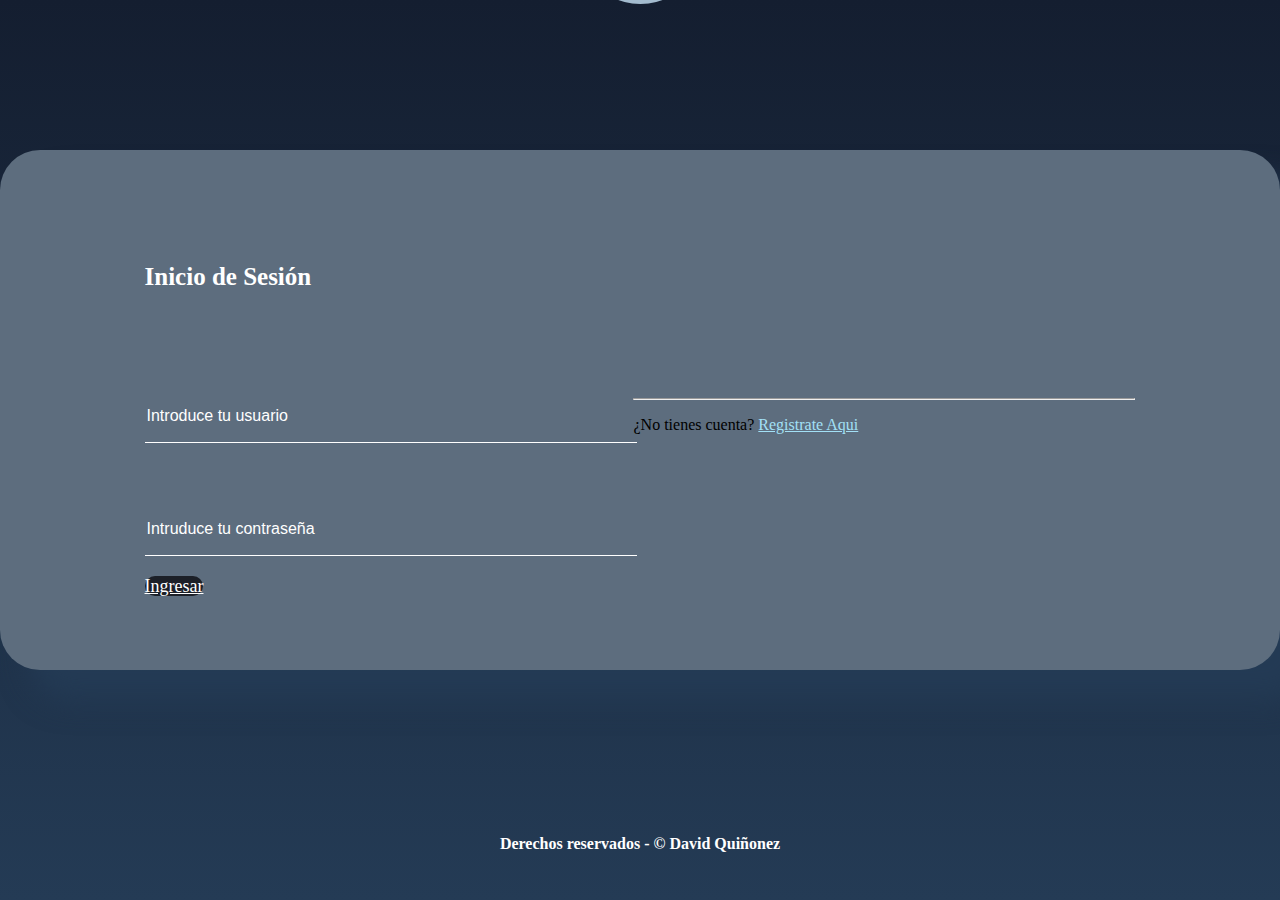
<file: index.html>
<!-- Login -->
<!DOCTYPE html>
<html lang="en">

<head>
    <meta charset="UTF-8">
    <meta http-equiv="X-UA-Compatible" content="IE=edge">
    <meta name="viewport" content="width=device-width, initial-scale=1.0">
    <link href="https://cdn.jsdelivr.net/npm/bootstrap@5.3.0-alpha1/dist/css/bootstrap.min.css" rel="stylesheet"
        integrity="sha384-GLhlTQ8iRABdZLl6O3oVMWSktQOp6b7In1Zl3/Jr59b6EGGoI1aFkw7cmDA6j6gD" crossorigin="anonymous">
    <link rel="stylesheet" href="https://cdn.jsdelivr.net/npm/bootstrap-icons@1.10.3/font/bootstrap-icons.css">
    <link rel="stylesheet" href="./assests/css/indexView.css">
    <title>Login-Agenda Web</title>
</head>

<body>

    <div class="container login" style="margin: 150px auto;">

        <div class="row">

            <div class="col-md-3"></div>
            <div class="col-md-6">

                <div class="card text-center card-login">

                    <i class="bi bi-person-circle img-lofin"></i>
                    <div class="card-body">
                        <h5 class="card-title iniciar" style="margin-top: 20px;">Inicio de Sesión</h5>
                        <br>
                        <input type="text" placeholder="Introduce tu usuario" />
                        <input type="password" placeholder="Intruduce tu contraseña" />
                        <a href="./contactos.html" class="btn btn-primary boton-iniciar" style="margin-top: 20px;">Ingresar</a>
                    </div>
                    <div class="text-muted">
                        <div class="container">
                            <hr style="color: white; width: 500px;">
                        </div>
                        <p style="color: black;">¿No tienes cuenta? <a href="/registrar.html" class="registrate">Registrate Aqui</a>
                        </p>
                    </div>
                </div>
            </div>
            <div class="col-md-3"></div>

        </div>
    </div>

    <footer class="pie-pagina">

        <div class="derechos">
            <b>Derechos reservados - &copy; David Quiñonez</b>
        </div>
    </footer>


    <script src="https://cdn.jsdelivr.net/npm/bootstrap@5.3.0-alpha1/dist/js/bootstrap.bundle.min.js"
        integrity="sha384-w76AqPfDkMBDXo30jS1Sgez6pr3x5MlQ1ZAGC+nuZB+EYdgRZgiwxhTBTkF7CXvN"
        crossorigin="anonymous"></script>
</body>

</html>
</file>
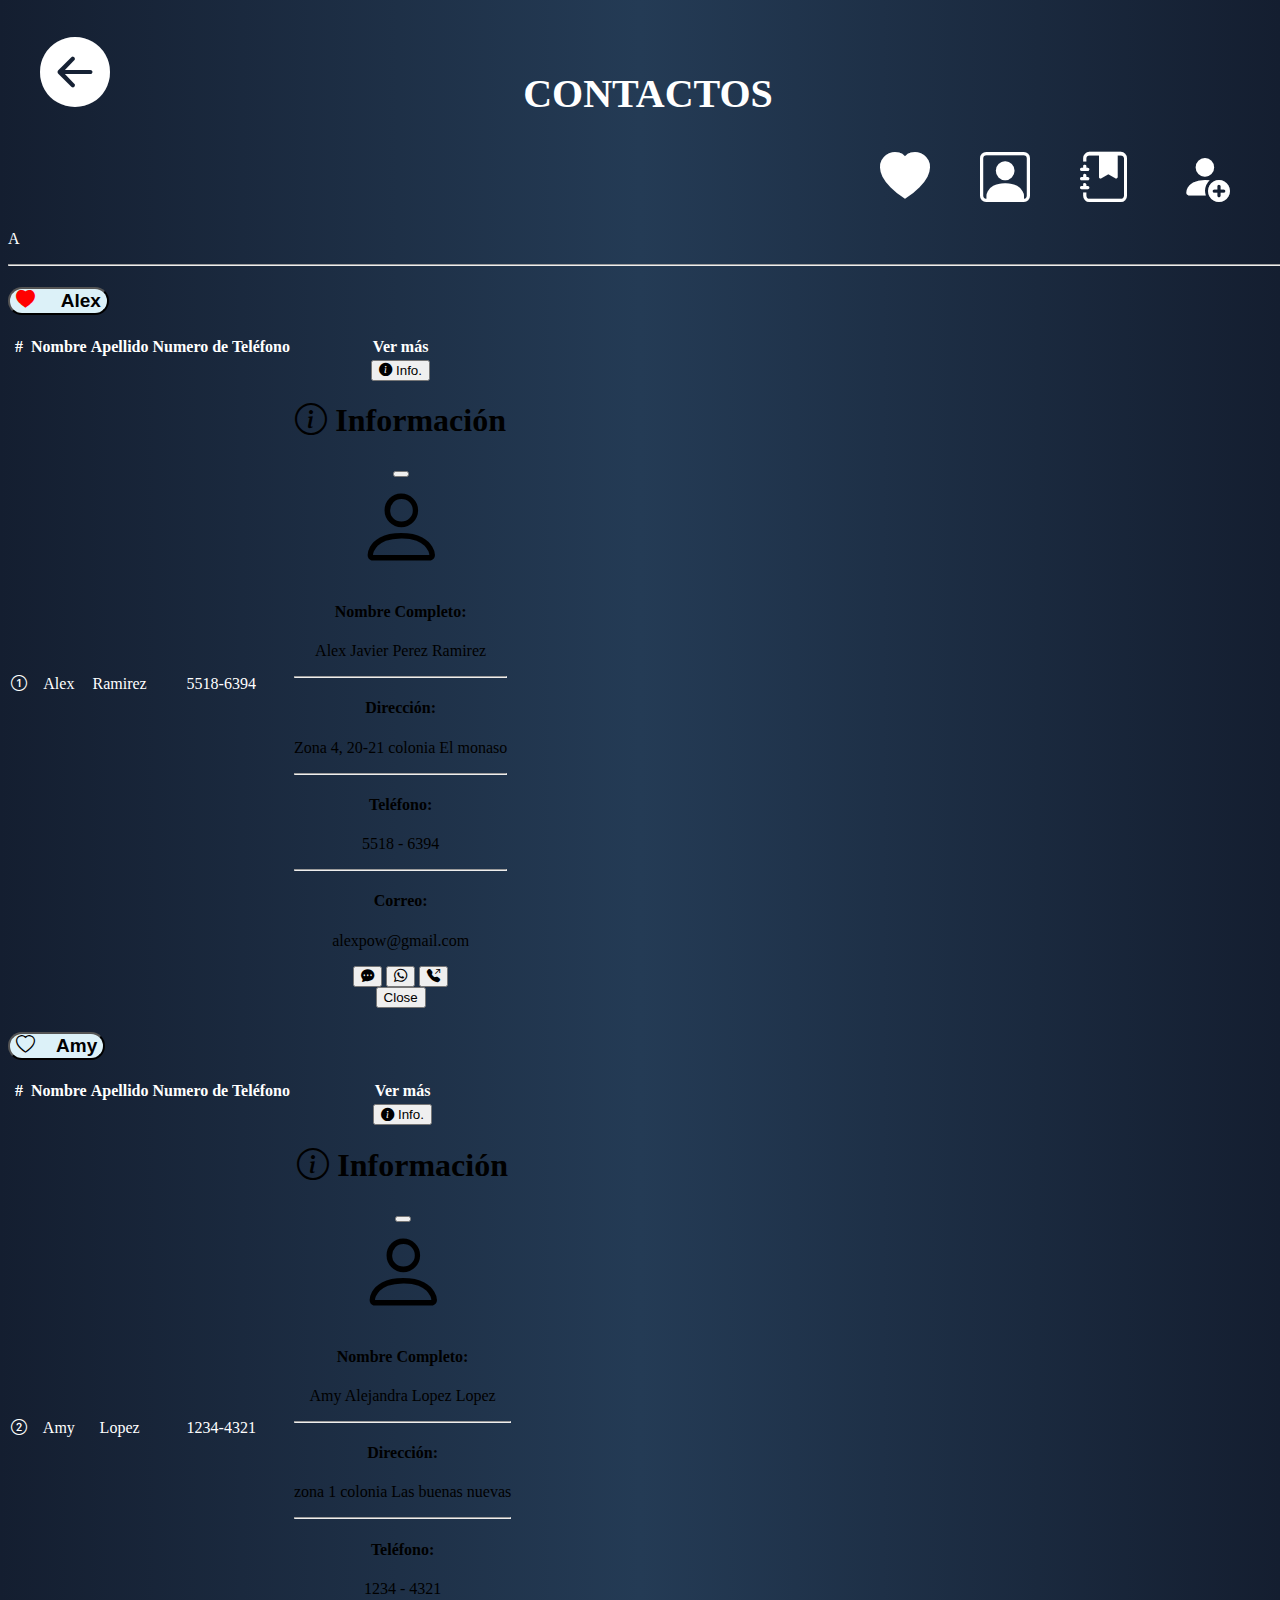
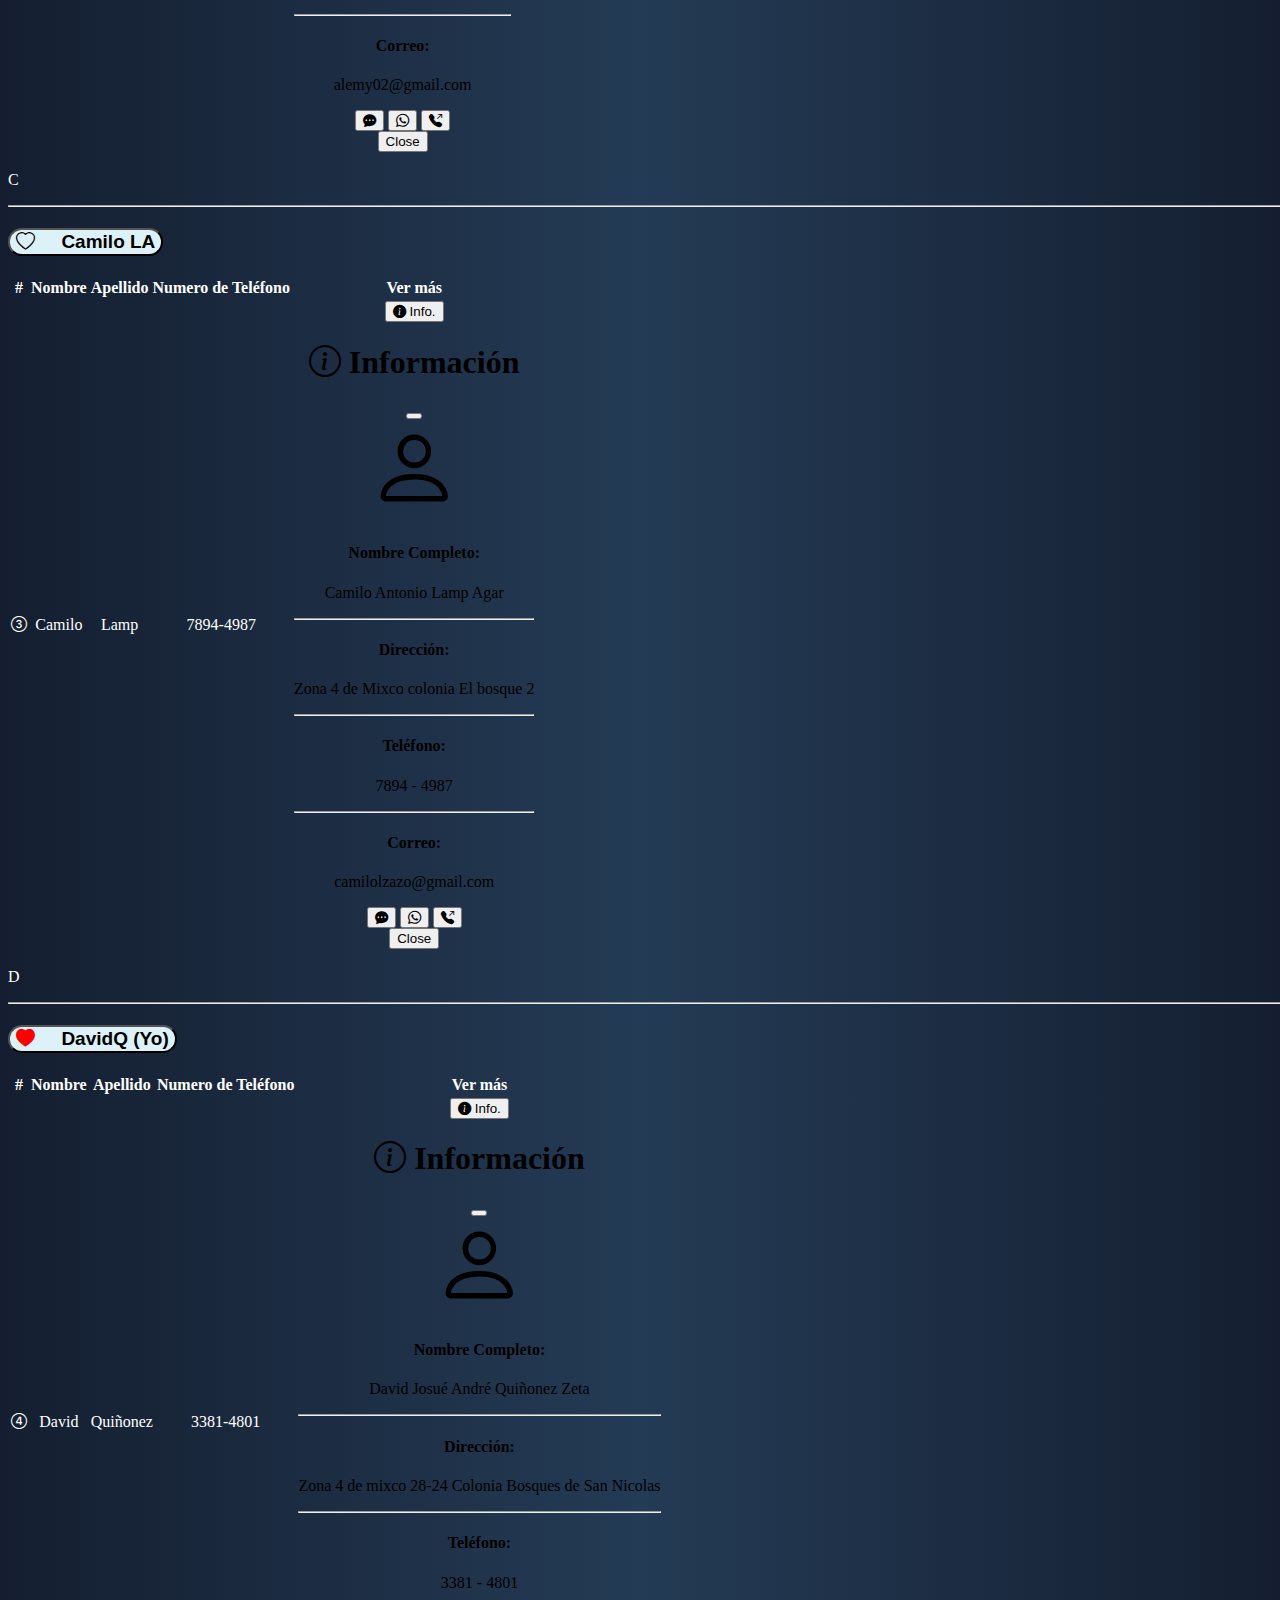
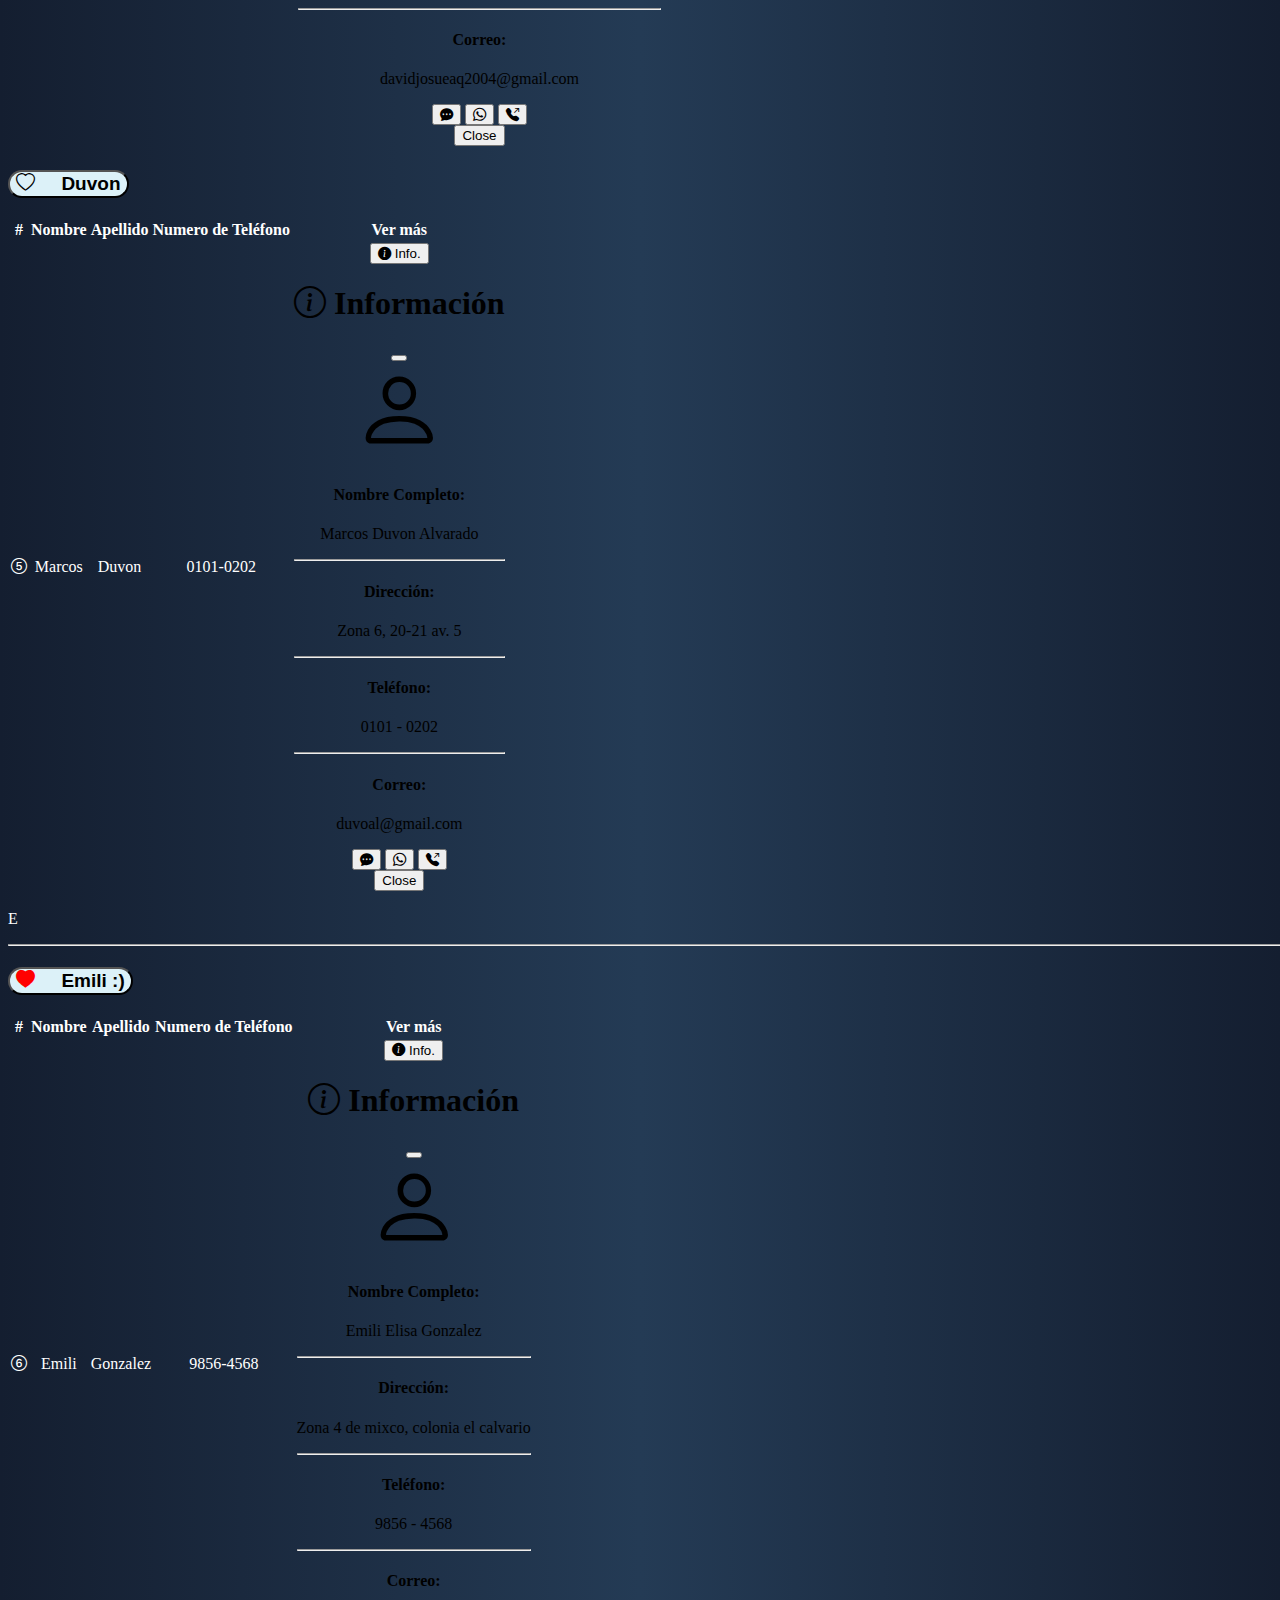
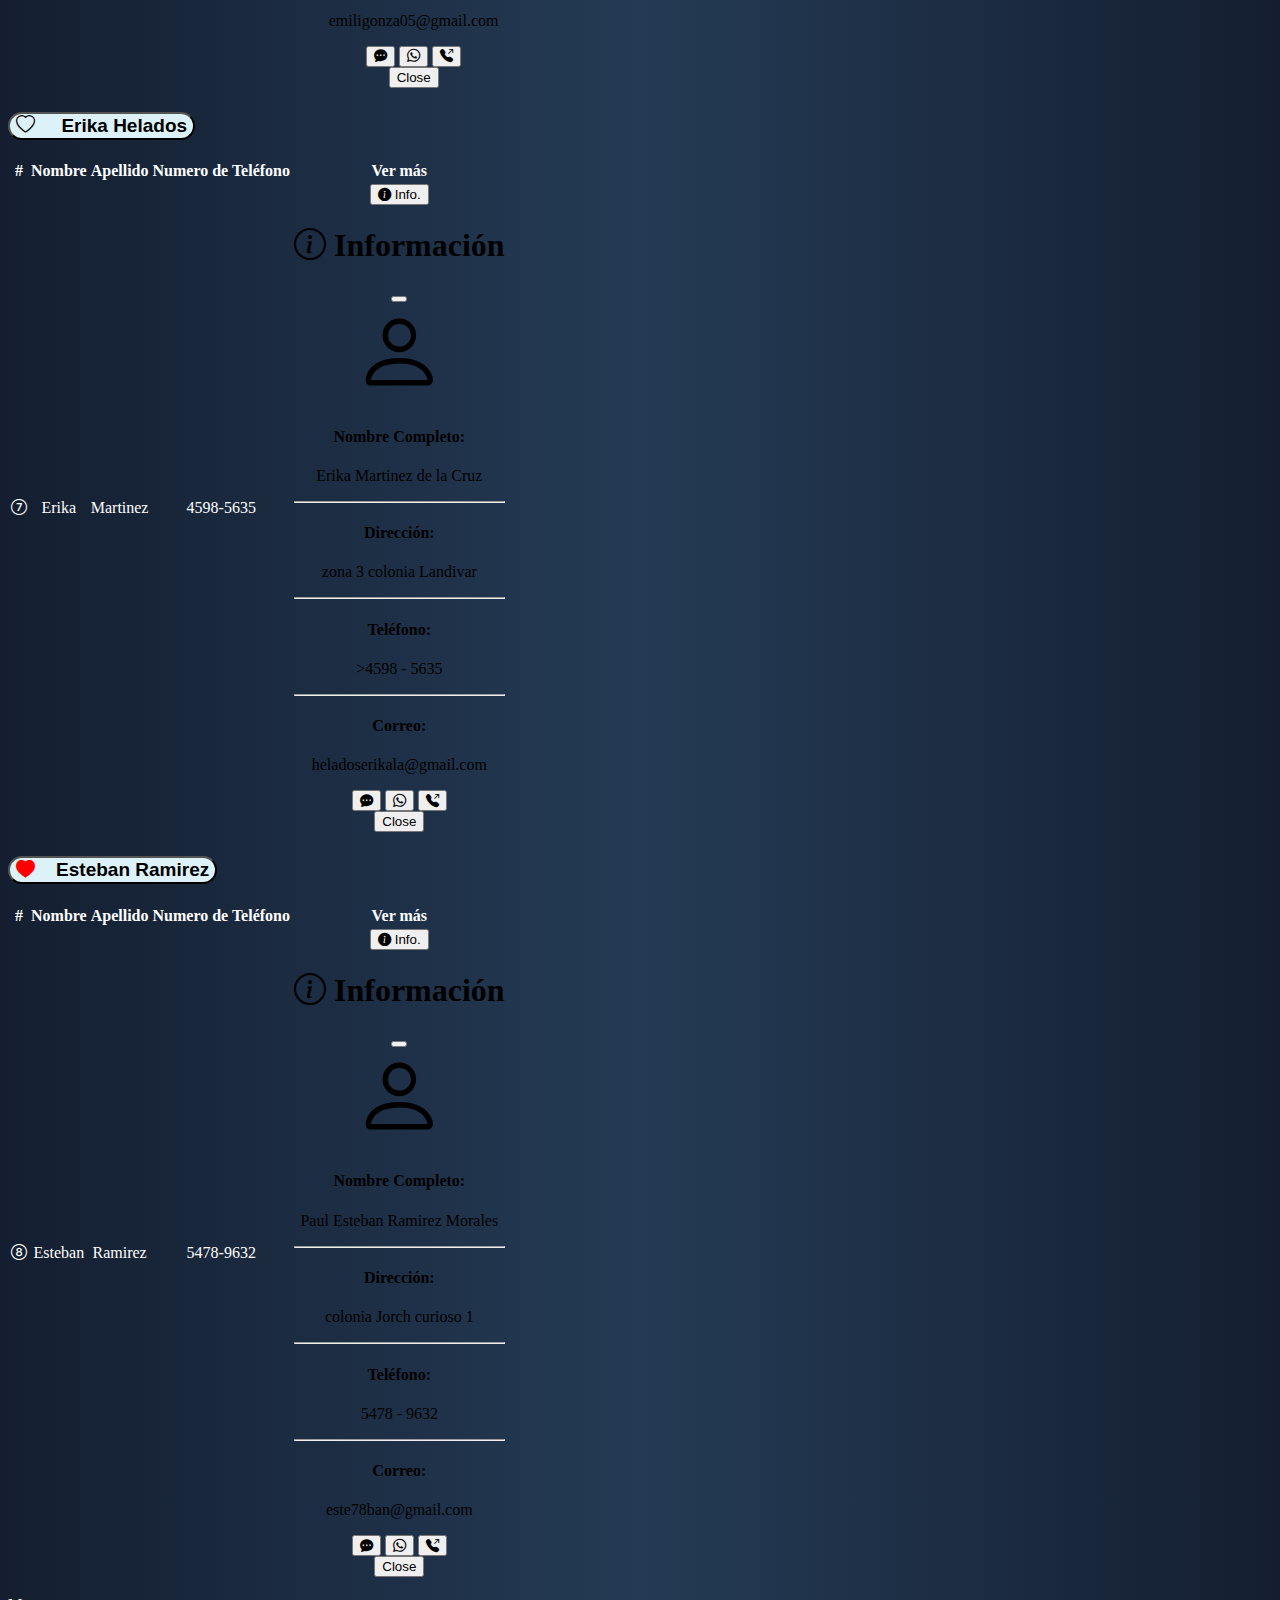
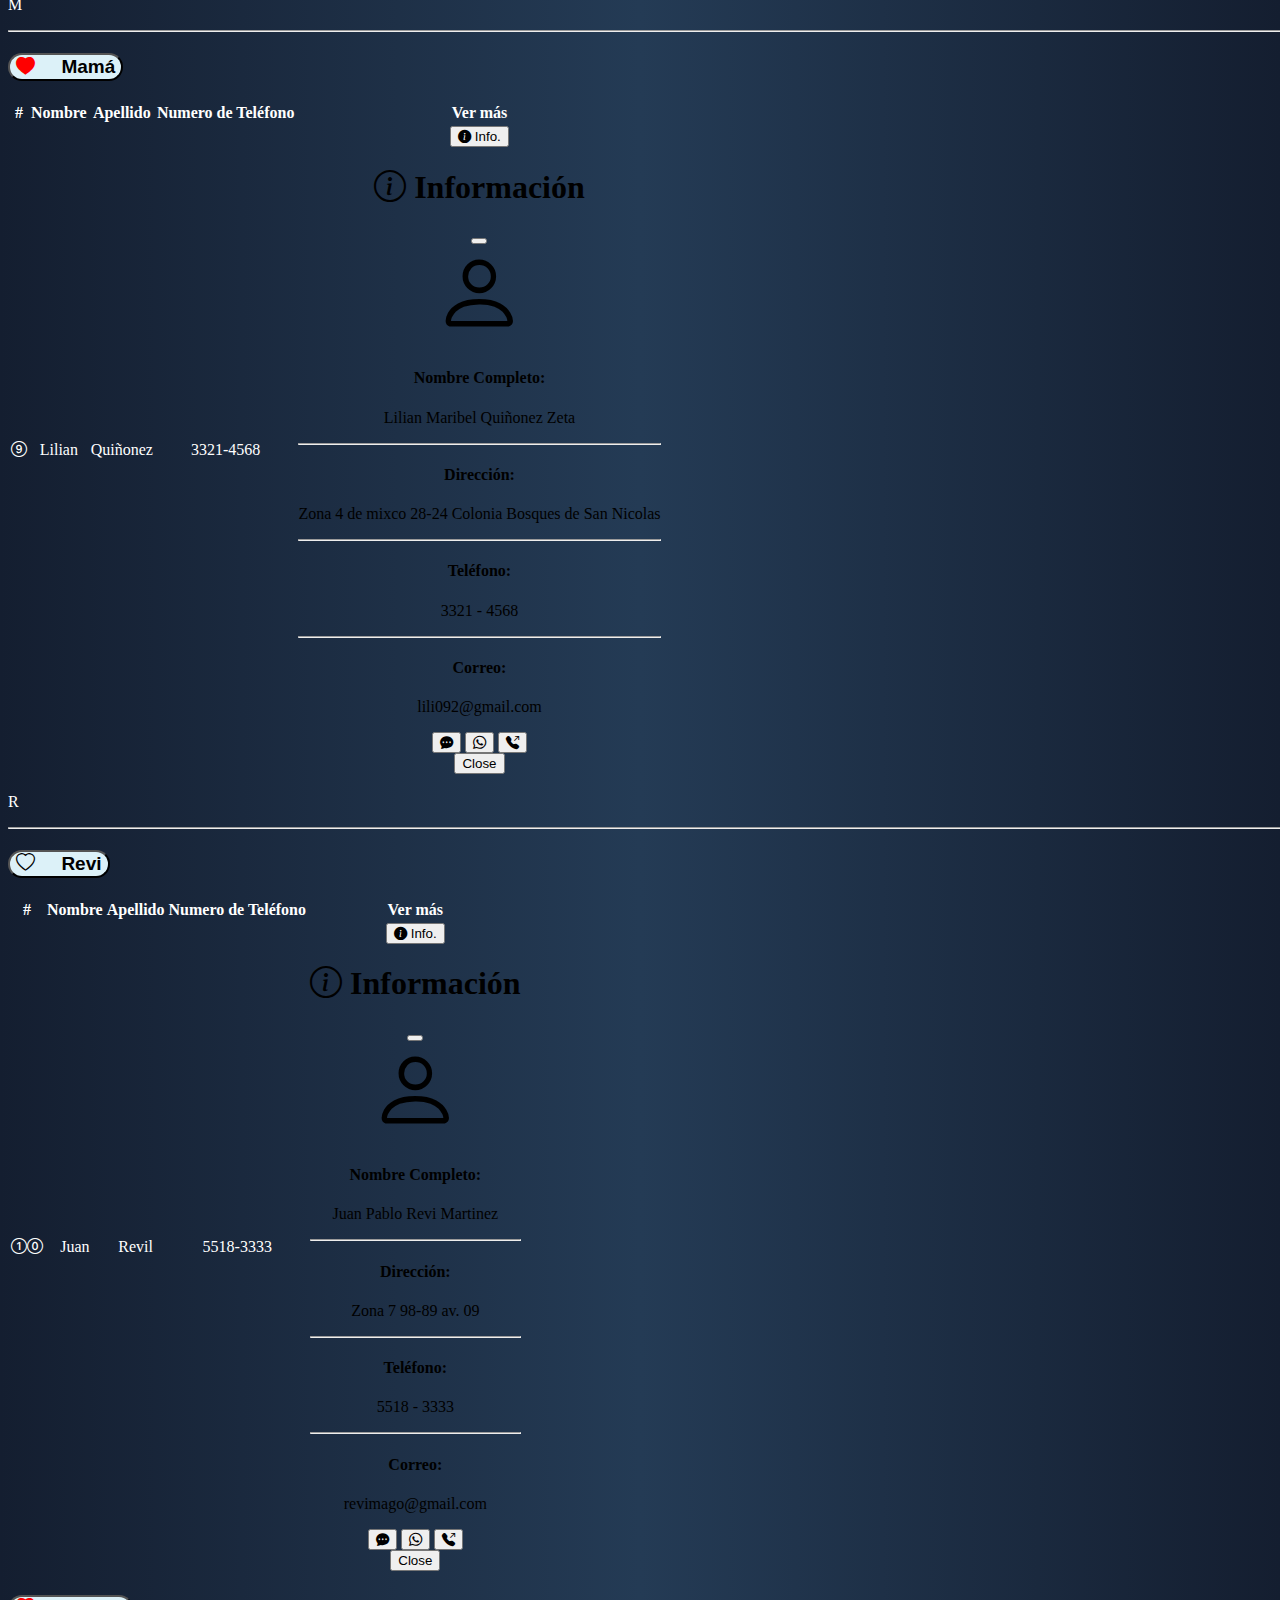
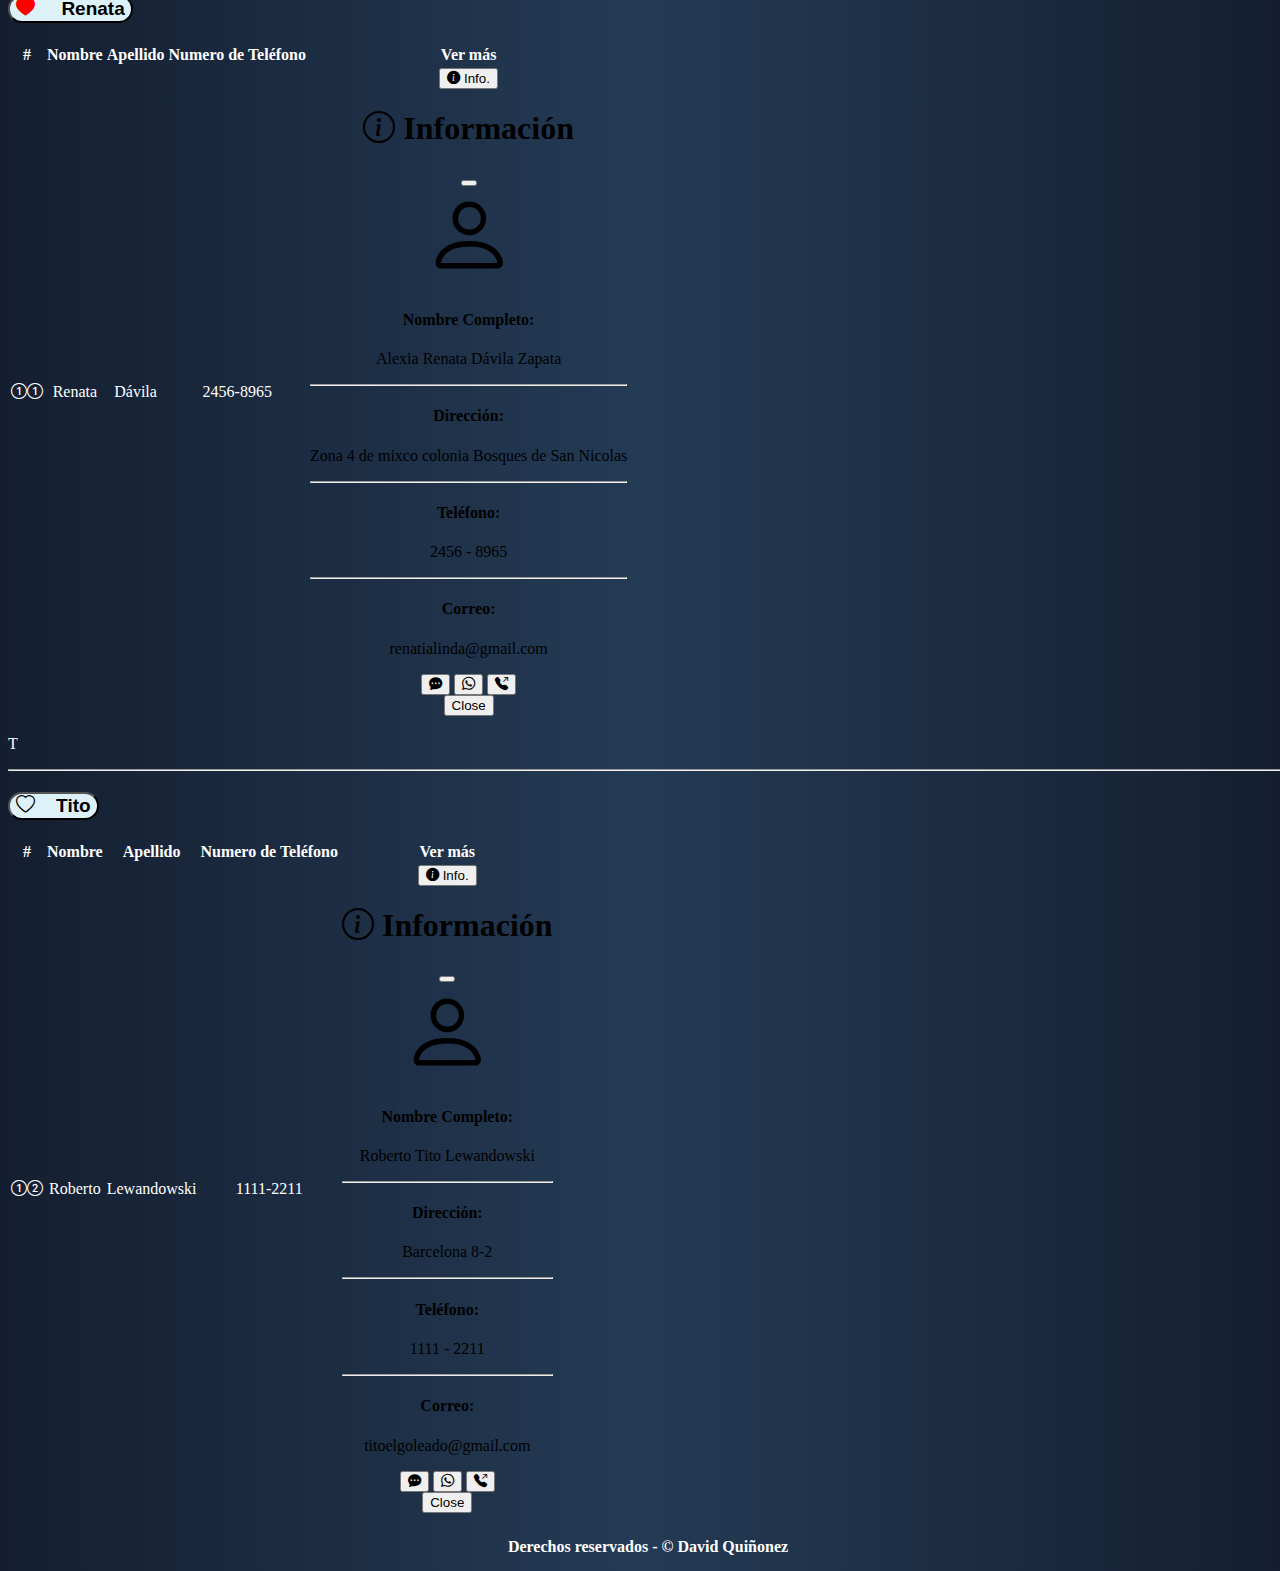
<file: contactos.html>
<!-- Login -->
<!DOCTYPE html>
<html lang="en">

<head>
    <meta charset="UTF-8">
    <meta http-equiv="X-UA-Compatible" content="IE=edge">
    <meta name="viewport" content="width=device-width, initial-scale=1.0">
    <link href="https://cdn.jsdelivr.net/npm/bootstrap@5.3.0-alpha1/dist/css/bootstrap.min.css" rel="stylesheet"
        integrity="sha384-GLhlTQ8iRABdZLl6O3oVMWSktQOp6b7In1Zl3/Jr59b6EGGoI1aFkw7cmDA6j6gD" crossorigin="anonymous">
    <link rel="stylesheet" href="https://cdn.jsdelivr.net/npm/bootstrap-icons@1.10.3/font/bootstrap-icons.css">
    <link rel="stylesheet" href="./assests/css/contactos.css">
    <title>Contactos</title>
</head>

<body>


    <div class="container">
        <h1 class="h1C">CONTACTOS</h1>
        <a href="./index.html"><i data-bs-toggle="tooltip" data-bs-title="REGRESO A LOGIN" data-bs-placement="bottom"
                class="bi bi-arrow-left-circle-fill"></i></a>

        <a href="./nuevoContacto.html"><i data-bs-toggle="tooltip" data-bs-title="AGREGAR" data-bs-placement="bottom"
                class="bi bi-person-fill-add agrega"></i></a>

        <a href="./favoritos.html"><i data-bs-toggle="tooltip" data-bs-title="CONTACTOS FAVORITOS" data-bs-placement="bottom"
                class="bi bi-heart-fill fav"></i></a>
        <a href="./perfil.html"><i data-bs-toggle="tooltip" data-bs-title="PERFIL" data-bs-placement="bottom"
                class="bi bi-person-square profile"></i></a>
        <a href="./todolist.html"><i data-bs-toggle="tooltip" data-bs-title="ToDo list" data-bs-placement="bottom"
                class="bi bi-journal-bookmark-fill  todo"></i></a>
    </div>




    <div class="container containerTodo">
        <div class="row ">
            <div class="col-md-12">
                <p style="color: white;">A</p>
                <hr style="color: white;">
                <div class="accordion" id="accordionPanelsStayOpenExample">
                    <div class="accordion-item" style="border-radius: 30px;">
                        <h2 class="accordion-header" id="panelsStayOpen-headingOne">
                            <button class="accordion-button collapsed colapsado" type="button"
                                style="border-radius: 30px;" data-bs-toggle="collapse"
                                data-bs-target="#panelsStayOpen-collapseOne" aria-expanded="false"
                                aria-controls="panelsStayOpen-collapseOne">
                                <i class="bi bi-heart-fill"
                                    style="color: red; animation: name duration timing-function delay iteration-count direction fill-mode;"></i>
                                &nbsp; &nbsp; Alex
                            </button>
                        </h2>
                        <div id="panelsStayOpen-collapseOne" class="accordion-collapse collapse"
                            aria-labelledby="panelsStayOpen-headingOne">
                            <div class="accordion-body">
                                <table class="table">
                                    <thead>
                                        <tr class="trs">
                                            <th scope="col">#</th>
                                            <th scope="col">Nombre</th>
                                            <th scope="col">Apellido</th>
                                            <th scope="col">Numero de Teléfono</th>
                                            <th scope="col">Ver más</th>
                                        </tr>
                                    </thead>
                                    <tbody>
                                        <tr class="trs-text">
                                            <th scope="row"><i class="bi bi-1-circle"></i></th>
                                            <td>Alex</td>
                                            <td>Ramirez</td>
                                            <td>5518-6394</td>
                                            <td><!-- Button trigger modal -->
                                                <button type="button" class="btn btn-success" data-bs-toggle="modal"
                                                    data-bs-target="#exampleModal">
                                                    <i class="bi bi-info-circle-fill"></i> Info.
                                                </button>

                                                <!-- Modal -->
                                                <div class="modal fade" style="color: black;" id="exampleModal"
                                                    tabindex="-1" aria-labelledby="exampleModalLabel"
                                                    aria-hidden="true">
                                                    <div class="modal-dialog">
                                                        <div class="modal-content">
                                                            <div class="modal-header">
                                                                <h1 class="modal-title fs-5" id="exampleModalLabel"><i
                                                                        class="bi bi-info-circle"></i>
                                                                    Información
                                                                </h1>
                                                                <button type="button" class="btn-close"
                                                                    data-bs-dismiss="modal" aria-label="Close"></button>
                                                            </div>
                                                            <div class="modal-body" style="color: black;">
                                                                <i class="bi bi-person persona"></i>
                                                                <h4>Nombre Completo:</h4>
                                                                <p>Alex Javier Perez Ramirez</p>
                                                                <div class="container">
                                                                    <hr>
                                                                </div>
                                                                <h4>Dirección:</h4>
                                                                <p>Zona 4, 20-21 colonia El monaso
                                                                </p>
                                                                <div class="container">
                                                                    <hr>
                                                                </div>
                                                                <h4>Teléfono:</h4>
                                                                <p>5518 - 6394 </p>
                                                                <div class="container">
                                                                    <hr>
                                                                </div>
                                                                <h4>Correo:</h4>
                                                                <p>alexpow@gmail.com </p>

                                                                <button type="button" class="btn btn-secondary"
                                                                    data-bs-dismiss="modal"><i
                                                                        class="bi bi-chat-dots-fill"></i></button>
                                                                <button type="button" class="btn btn-secondary"
                                                                    data-bs-dismiss="modal"><i
                                                                        class="bi bi-whatsapp"></i></button>
                                                                <button type="button" class="btn btn-secondary"
                                                                    data-bs-dismiss="modal"><i
                                                                        class="bi bi-telephone-outbound-fill"></i></button>
                                                            </div>
                                                            <div class="modal-footer">
                                                                <button type="button" class="btn btn-secondary"
                                                                    data-bs-dismiss="modal">Close</button>

                                                            </div>
                                                        </div>
                                                    </div>
                                                </div>
                                            </td>
                                        </tr>
                                    </tbody>
                                </table>
                            </div>
                        </div>
                    </div>

                    <div class="accordion-item" style="border-radius: 30px;">
                        <h2 class="accordion-header" id="panelsStayOpen-headingTwo">
                            <button class="accordion-button collapsed colapsado" type="button"
                                style="border-radius: 30px;" data-bs-toggle="collapse"
                                data-bs-target="#panelsStayOpen-collapseTwo" aria-expanded="false"
                                aria-controls="panelsStayOpen-collapseTwo">
                                <i class="bi bi-heart"></i> &nbsp; &nbsp;Amy
                            </button>
                        </h2>
                        <div id="panelsStayOpen-collapseTwo" class="accordion-collapse collapse"
                            aria-labelledby="panelsStayOpen-headingTwo">
                            <div class="accordion-body">
                                <table class="table">
                                    <thead>
                                        <tr class="trs">
                                            <th scope="col">#</th>
                                            <th scope="col">Nombre</th>
                                            <th scope="col">Apellido</th>
                                            <th scope="col">Numero de Teléfono</th>
                                            <th scope="col">Ver más</th>
                                        </tr>
                                    </thead>
                                    <tbody>
                                        <tr class="trs-text">
                                            <th scope="row"><i class="bi bi-2-circle"></i></th>
                                            <td>Amy</td>
                                            <td>Lopez</td>
                                            <td>1234-4321</td>
                                            <td><!-- Button trigger modal -->
                                                <button type="button" class="btn btn-success" data-bs-toggle="modal"
                                                    data-bs-target="#exampleModal1">
                                                    <i class="bi bi-info-circle-fill"></i> Info.
                                                </button>

                                                <!-- Modal -->
                                                <div class="modal fade" style="color: black;" id="exampleModal1"
                                                    tabindex="-1" aria-labelledby="exampleModalLabel1"
                                                    aria-hidden="true">
                                                    <div class="modal-dialog">
                                                        <div class="modal-content">
                                                            <div class="modal-header">
                                                                <h1 class="modal-title fs-5" id="exampleModalLabel1"><i
                                                                        class="bi bi-info-circle"></i>
                                                                    Información
                                                                </h1>
                                                                <button type="button" class="btn-close"
                                                                    data-bs-dismiss="modal" aria-label="Close"></button>
                                                            </div>
                                                            <div class="modal-body" style="color: black;">
                                                                <i class="bi bi-person persona"></i>
                                                                <h4>Nombre Completo:</h4>
                                                                <p>Amy Alejandra Lopez Lopez</p>
                                                                <div class="container">
                                                                    <hr>
                                                                </div>
                                                                <h4>Dirección:</h4>
                                                                <p>zona 1 colonia Las buenas nuevas
                                                                </p>
                                                                <div class="container">
                                                                    <hr>
                                                                </div>
                                                                <h4>Teléfono:</h4>
                                                                <p>1234 - 4321</p>
                                                                <div class="container">
                                                                    <hr>
                                                                </div>
                                                                <h4>Correo:</h4>
                                                                <p>alemy02@gmail.com </p>

                                                                <button type="button" class="btn btn-secondary"
                                                                    data-bs-dismiss="modal"><i
                                                                        class="bi bi-chat-dots-fill"></i></button>
                                                                <button type="button" class="btn btn-secondary"
                                                                    data-bs-dismiss="modal"><i
                                                                        class="bi bi-whatsapp"></i></button>
                                                                <button type="button" class="btn btn-secondary"
                                                                    data-bs-dismiss="modal"><i
                                                                        class="bi bi-telephone-outbound-fill"></i></button>
                                                            </div>
                                                            <div class="modal-footer">
                                                                <button type="button" class="btn btn-secondary"
                                                                    data-bs-dismiss="modal">Close</button>

                                                            </div>
                                                        </div>
                                                    </div>
                                                </div>
                                            </td>
                                        </tr>
                                    </tbody>
                                </table>
                            </div>
                        </div>
                    </div>

                    <p style="color: white;">C</p>
                    <hr style="color: white;">
                    <div class="accordion-item" style="border-radius: 30px;">
                        <h2 class="accordion-header" id="panelsStayOpen-headingThree">
                            <button class="accordion-button collapsed colapsado" type="button"
                                style="border-radius: 30px;" data-bs-toggle="collapse"
                                data-bs-target="#panelsStayOpen-collapseThree" aria-expanded="false"
                                aria-controls="panelsStayOpen-collapseThree">
                                <i class="bi bi-heart "></i> &nbsp; &nbsp; Camilo LA
                            </button>
                        </h2>
                        <div id="panelsStayOpen-collapseThree" class="accordion-collapse collapse"
                            aria-labelledby="panelsStayOpen-headingThree">
                            <div class="accordion-body">
                                <table class="table">
                                    <thead>
                                        <tr class="trs">
                                            <th scope="col">#</th>
                                            <th scope="col">Nombre</th>
                                            <th scope="col">Apellido</th>
                                            <th scope="col">Numero de Teléfono</th>
                                            <th scope="col">Ver más</th>
                                        </tr>
                                    </thead>
                                    <tbody>
                                        <tr class="trs-text">
                                            <th scope="row"><i class="bi bi-3-circle"></i></th>
                                            <td>Camilo</td>
                                            <td>Lamp</td>
                                            <td>7894-4987</td>
                                            <td><!-- Button trigger modal -->
                                                <button type="button" class="btn btn-success" data-bs-toggle="modal"
                                                    data-bs-target="#exampleModal2">
                                                    <i class="bi bi-info-circle-fill"></i> Info.
                                                </button>

                                                <!-- Modal -->
                                                <div class="modal fade" style="color: black;" id="exampleModal2"
                                                    tabindex="-1" aria-labelledby="exampleModalLabel2"
                                                    aria-hidden="true">
                                                    <div class="modal-dialog">
                                                        <div class="modal-content">
                                                            <div class="modal-header">
                                                                <h1 class="modal-title fs-5" id="exampleModalLabel2"><i
                                                                        class="bi bi-info-circle"></i>
                                                                    Información
                                                                </h1>
                                                                <button type="button" class="btn-close"
                                                                    data-bs-dismiss="modal" aria-label="Close"></button>
                                                            </div>
                                                            <div class="modal-body" style="color: black;">
                                                                <i class="bi bi-person persona"></i>
                                                                <h4>Nombre Completo:</h4>
                                                                <p>Camilo Antonio Lamp Agar</p>
                                                                <div class="container">
                                                                    <hr>
                                                                </div>
                                                                <h4>Dirección:</h4>
                                                                <p>Zona 4 de Mixco colonia El bosque 2
                                                                </p>
                                                                <div class="container">
                                                                    <hr>
                                                                </div>
                                                                <h4>Teléfono:</h4>
                                                                <p>7894 - 4987</p>
                                                                <div class="container">
                                                                    <hr>
                                                                </div>
                                                                <h4>Correo:</h4>
                                                                <p>camilolzazo@gmail.com </p>

                                                                <button type="button" class="btn btn-secondary"
                                                                    data-bs-dismiss="modal"><i
                                                                        class="bi bi-chat-dots-fill"></i></button>
                                                                <button type="button" class="btn btn-secondary"
                                                                    data-bs-dismiss="modal"><i
                                                                        class="bi bi-whatsapp"></i></button>
                                                                <button type="button" class="btn btn-secondary"
                                                                    data-bs-dismiss="modal"><i
                                                                        class="bi bi-telephone-outbound-fill"></i></button>
                                                            </div>
                                                            <div class="modal-footer">
                                                                <button type="button" class="btn btn-secondary"
                                                                    data-bs-dismiss="modal">Close</button>

                                                            </div>
                                                        </div>
                                                    </div>
                                                </div>
                                            </td>
                                        </tr>
                                    </tbody>
                                </table>
                            </div>
                        </div>
                    </div>
                    <p style="color: white;">D</p>
                    <hr style="color: white;">
                    <div class="accordion-item" style="border-radius: 30px;">
                        <h2 class="accordion-header" id="panelsStayOpen-headingOne1">
                            <button class="accordion-button collapsed colapsado" type="button"
                                style="border-radius: 30px;" data-bs-toggle="collapse"
                                data-bs-target="#panelsStayOpen-collapseOne1" aria-expanded="false"
                                aria-controls="panelsStayOpen-collapseOne1">
                                <i class="bi bi-heart-fill" style="color: red;"></i> &nbsp; &nbsp; DavidQ (Yo)
                            </button>
                        </h2>
                        <div id="panelsStayOpen-collapseOne1" class="accordion-collapse collapse "
                            aria-labelledby="panelsStayOpen-headingOne1">
                            <div class="accordion-body">
                                <table class="table">
                                    <thead>
                                        <tr class="trs">
                                            <th scope="col">#</th>
                                            <th scope="col">Nombre</th>
                                            <th scope="col">Apellido</th>
                                            <th scope="col">Numero de Teléfono</th>
                                            <th scope="col">Ver más</th>
                                        </tr>
                                    </thead>
                                    <tbody>
                                        <tr class="trs-text">
                                            <th scope="row"><i class="bi bi-4-circle"></i></th>
                                            <td>David</td>
                                            <td>Quiñonez</td>
                                            <td>3381-4801</td>
                                            <td><!-- Button trigger modal -->
                                                <button type="button" class="btn btn-success" data-bs-toggle="modal"
                                                    data-bs-target="#exampleModal3">
                                                    <i class="bi bi-info-circle-fill"></i> Info.
                                                </button>

                                                <!-- Modal -->
                                                <div class="modal fade" style="color: black;" id="exampleModal3"
                                                    tabindex="-1" aria-labelledby="exampleModalLabel3"
                                                    aria-hidden="true">
                                                    <div class="modal-dialog">
                                                        <div class="modal-content">
                                                            <div class="modal-header">
                                                                <h1 class="modal-title fs-5" id="exampleModalLabel3"><i
                                                                        class="bi bi-info-circle"></i>
                                                                    Información
                                                                </h1>
                                                                <button type="button" class="btn-close"
                                                                    data-bs-dismiss="modal" aria-label="Close"></button>
                                                            </div>
                                                            <div class="modal-body" style="color: black;">
                                                                <i class="bi bi-person persona"></i>
                                                                <h4>Nombre Completo:</h4>
                                                                <p>David Josué André Quiñonez Zeta</p>
                                                                <div class="container">
                                                                    <hr>
                                                                </div>
                                                                <h4>Dirección:</h4>
                                                                <p>Zona 4 de mixco 28-24 Colonia Bosques de San Nicolas
                                                                </p>
                                                                <div class="container">
                                                                    <hr>
                                                                </div>
                                                                <h4>Teléfono:</h4>
                                                                <p>3381 - 4801 </p>
                                                                <div class="container">
                                                                    <hr>
                                                                </div>
                                                                <h4>Correo:</h4>
                                                                <p>davidjosueaq2004@gmail.com </p>

                                                                <button type="button" class="btn btn-secondary"
                                                                    data-bs-dismiss="modal"><i
                                                                        class="bi bi-chat-dots-fill"></i></button>
                                                                <button type="button" class="btn btn-secondary"
                                                                    data-bs-dismiss="modal"><i
                                                                        class="bi bi-whatsapp"></i></button>
                                                                <button type="button" class="btn btn-secondary"
                                                                    data-bs-dismiss="modal"><i
                                                                        class="bi bi-telephone-outbound-fill"></i></button>
                                                            </div>
                                                            <div class="modal-footer">
                                                                <button type="button" class="btn btn-secondary"
                                                                    data-bs-dismiss="modal">Close</button>

                                                            </div>
                                                        </div>
                                                    </div>
                                                </div>
                                            </td>
                                        </tr>
                                    </tbody>
                                </table>
                            </div>
                        </div>
                    </div>
                    <div class="accordion-item" style="border-radius: 30px;">
                        <h2 class="accordion-header" id="panelsStayOpen-headingOne2">
                            <button class="accordion-button collapsed colapsado" type="button"
                                style="border-radius: 30px;" data-bs-toggle="collapse"
                                data-bs-target="#panelsStayOpen-collapseOne2" aria-expanded="false"
                                aria-controls="panelsStayOpen-collapseOne2">
                                <i class="bi bi-heart "></i> &nbsp; &nbsp; Duvon
                            </button>
                        </h2>
                        <div id="panelsStayOpen-collapseOne2" class="accordion-collapse collapse"
                            aria-labelledby="panelsStayOpen-headingOne2">
                            <div class="accordion-body">
                                <table class="table">
                                    <thead>
                                        <tr class="trs">
                                            <th scope="col">#</th>
                                            <th scope="col">Nombre</th>
                                            <th scope="col">Apellido</th>
                                            <th scope="col">Numero de Teléfono</th>
                                            <th scope="col">Ver más</th>
                                        </tr>
                                    </thead>
                                    <tbody>
                                        <tr class="trs-text">
                                            <th scope="row"><i class="bi bi-5-circle"></i></th>
                                            <td>Marcos</td>
                                            <td>Duvon</td>
                                            <td>0101-0202</td>
                                            <td><!-- Button trigger modal -->
                                                <button type="button" class="btn btn-success" data-bs-toggle="modal"
                                                    data-bs-target="#exampleModal4">
                                                    <i class="bi bi-info-circle-fill"></i> Info.
                                                </button>

                                                <!-- Modal -->
                                                <div class="modal fade" style="color: black;" id="exampleModal4"
                                                    tabindex="-1" aria-labelledby="exampleModalLabel4"
                                                    aria-hidden="true">
                                                    <div class="modal-dialog">
                                                        <div class="modal-content">
                                                            <div class="modal-header">
                                                                <h1 class="modal-title fs-5" id="exampleModalLabel4"><i
                                                                        class="bi bi-info-circle"></i>
                                                                    Información
                                                                </h1>
                                                                <button type="button" class="btn-close"
                                                                    data-bs-dismiss="modal" aria-label="Close"></button>
                                                            </div>
                                                            <div class="modal-body" style="color: black;">
                                                                <i class="bi bi-person persona"></i>
                                                                <h4>Nombre Completo:</h4>
                                                                <p>Marcos Duvon Alvarado</p>
                                                                <div class="container">
                                                                    <hr>
                                                                </div>
                                                                <h4>Dirección:</h4>
                                                                <p>Zona 6, 20-21 av. 5
                                                                </p>
                                                                <div class="container">
                                                                    <hr>
                                                                </div>
                                                                <h4>Teléfono:</h4>
                                                                <p>0101 - 0202 </p>
                                                                <div class="container">
                                                                    <hr>
                                                                </div>
                                                                <h4>Correo:</h4>
                                                                <p>duvoal@gmail.com </p>

                                                                <button type="button" class="btn btn-secondary"
                                                                    data-bs-dismiss="modal"><i
                                                                        class="bi bi-chat-dots-fill"></i></button>
                                                                <button type="button" class="btn btn-secondary"
                                                                    data-bs-dismiss="modal"><i
                                                                        class="bi bi-whatsapp"></i></button>
                                                                <button type="button" class="btn btn-secondary"
                                                                    data-bs-dismiss="modal"><i
                                                                        class="bi bi-telephone-outbound-fill"></i></button>
                                                            </div>
                                                            <div class="modal-footer">
                                                                <button type="button" class="btn btn-secondary"
                                                                    data-bs-dismiss="modal">Close</button>

                                                            </div>
                                                        </div>
                                                    </div>
                                                </div>
                                            </td>
                                        </tr>
                                    </tbody>
                                </table>
                            </div>
                        </div>
                    </div>
                    <p style="color: white;">E</p>
                    <hr style="color: white;">
                    <div class="accordion-item" style="border-radius: 30px;">
                        <h2 class="accordion-header" id="panelsStayOpen-headingOne3">
                            <button class="accordion-button collapsed colapsado" type="button"
                                style="border-radius: 30px;" data-bs-toggle="collapse"
                                data-bs-target="#panelsStayOpen-collapseOne3" aria-expanded="false"
                                aria-controls="panelsStayOpen-collapseOne3">
                                <i class="bi bi-heart-fill" style="color: red;"></i> &nbsp; &nbsp; Emili :)
                            </button>
                        </h2>
                        <div id="panelsStayOpen-collapseOne3" class="accordion-collapse collapse "
                            aria-labelledby="panelsStayOpen-headingOne3">
                            <div class="accordion-body">
                                <table class="table">
                                    <thead>
                                        <tr class="trs">
                                            <th scope="col">#</th>
                                            <th scope="col">Nombre</th>
                                            <th scope="col">Apellido</th>
                                            <th scope="col">Numero de Teléfono</th>
                                            <th scope="col">Ver más</th>
                                        </tr>
                                    </thead>
                                    <tbody>
                                        <tr class="trs-text">
                                            <th scope="row"><i class="bi bi-6-circle"></i></th>
                                            <td>Emili</td>
                                            <td>Gonzalez</td>
                                            <td>9856-4568</td>
                                            <td><!-- Button trigger modal -->
                                                <button type="button" class="btn btn-success" data-bs-toggle="modal"
                                                    data-bs-target="#exampleModal5">
                                                    <i class="bi bi-info-circle-fill"></i> Info.
                                                </button>

                                                <!-- Modal -->
                                                <div class="modal fade" style="color: black;" id="exampleModal5"
                                                    tabindex="-1" aria-labelledby="exampleModalLabel5"
                                                    aria-hidden="true">
                                                    <div class="modal-dialog">
                                                        <div class="modal-content">
                                                            <div class="modal-header">
                                                                <h1 class="modal-title fs-5" id="exampleModalLabel5"><i
                                                                        class="bi bi-info-circle"></i>
                                                                    Información
                                                                </h1>
                                                                <button type="button" class="btn-close"
                                                                    data-bs-dismiss="modal" aria-label="Close"></button>
                                                            </div>
                                                            <div class="modal-body" style="color: black;">
                                                                <i class="bi bi-person persona"></i>
                                                                <h4>Nombre Completo:</h4>
                                                                <p>Emili Elisa Gonzalez</p>
                                                                <div class="container">
                                                                    <hr>
                                                                </div>
                                                                <h4>Dirección:</h4>
                                                                <p>Zona 4 de mixco, colonia el calvario
                                                                </p>
                                                                <div class="container">
                                                                    <hr>
                                                                </div>
                                                                <h4>Teléfono:</h4>
                                                                <p>9856 - 4568 </p>
                                                                <div class="container">
                                                                    <hr>
                                                                </div>
                                                                <h4>Correo:</h4>
                                                                <p>emiligonza05@gmail.com </p>

                                                                <button type="button" class="btn btn-secondary"
                                                                    data-bs-dismiss="modal"><i
                                                                        class="bi bi-chat-dots-fill"></i></button>
                                                                <button type="button" class="btn btn-secondary"
                                                                    data-bs-dismiss="modal"><i
                                                                        class="bi bi-whatsapp"></i></button>
                                                                <button type="button" class="btn btn-secondary"
                                                                    data-bs-dismiss="modal"><i
                                                                        class="bi bi-telephone-outbound-fill"></i></button>
                                                            </div>
                                                            <div class="modal-footer">
                                                                <button type="button" class="btn btn-secondary"
                                                                    data-bs-dismiss="modal">Close</button>

                                                            </div>
                                                        </div>
                                                    </div>
                                                </div>
                                            </td>
                                        </tr>
                                    </tbody>
                                </table>
                            </div>
                        </div>
                    </div>

                    <div class="accordion-item" style="border-radius: 30px;">
                        <h2 class="accordion-header" id="panelsStayOpen-headingOne4">
                            <button class="accordion-button collapsed colapsado" type="button"
                                style="border-radius: 30px;" data-bs-toggle="collapse"
                                data-bs-target="#panelsStayOpen-collapseOne4" aria-expanded="false"
                                aria-controls="panelsStayOpen-collapseOne4">
                                <i class="bi bi-heart "></i> &nbsp; &nbsp; Erika Helados
                            </button>
                        </h2>
                        <div id="panelsStayOpen-collapseOne4" class="accordion-collapse collapse"
                            aria-labelledby="panelsStayOpen-headingOne4">
                            <div class="accordion-body">
                                <table class="table">
                                    <thead>
                                        <tr class="trs">
                                            <th scope="col">#</th>
                                            <th scope="col">Nombre</th>
                                            <th scope="col">Apellido</th>
                                            <th scope="col">Numero de Teléfono</th>
                                            <th scope="col">Ver más</th>
                                        </tr>
                                    </thead>
                                    <tbody>
                                        <tr class="trs-text">
                                            <th scope="row"><i class="bi bi-7-circle"></i></th>
                                            <td>Erika</td>
                                            <td>Martinez</td>
                                            <td>4598-5635</td>
                                            <td><!-- Button trigger modal -->
                                                <button type="button" class="btn btn-success" data-bs-toggle="modal"
                                                    data-bs-target="#exampleModal6">
                                                    <i class="bi bi-info-circle-fill"></i> Info.
                                                </button>

                                                <!-- Modal -->
                                                <div class="modal fade" style="color: black;" id="exampleModal6"
                                                    tabindex="-1" aria-labelledby="exampleModalLabel6"
                                                    aria-hidden="true">
                                                    <div class="modal-dialog">
                                                        <div class="modal-content">
                                                            <div class="modal-header">
                                                                <h1 class="modal-title fs-5" id="exampleModalLabel6"><i
                                                                        class="bi bi-info-circle"></i>
                                                                    Información
                                                                </h1>
                                                                <button type="button" class="btn-close"
                                                                    data-bs-dismiss="modal" aria-label="Close"></button>
                                                            </div>
                                                            <div class="modal-body" style="color: black;">
                                                                <i class="bi bi-person persona"></i>
                                                                <h4>Nombre Completo:</h4>
                                                                <p>Erika Martinez de la Cruz</p>
                                                                <div class="container">
                                                                    <hr>
                                                                </div>
                                                                <h4>Dirección:</h4>
                                                                <p>zona 3 colonia Landivar
                                                                </p>
                                                                <div class="container">
                                                                    <hr>
                                                                </div>
                                                                <h4>Teléfono:</h4>
                                                                <p>>4598 - 5635 </p>
                                                                <div class="container">
                                                                    <hr>
                                                                </div>
                                                                <h4>Correo:</h4>
                                                                <p>heladoserikala@gmail.com </p>

                                                                <button type="button" class="btn btn-secondary"
                                                                    data-bs-dismiss="modal"><i
                                                                        class="bi bi-chat-dots-fill"></i></button>
                                                                <button type="button" class="btn btn-secondary"
                                                                    data-bs-dismiss="modal"><i
                                                                        class="bi bi-whatsapp"></i></button>
                                                                <button type="button" class="btn btn-secondary"
                                                                    data-bs-dismiss="modal"><i
                                                                        class="bi bi-telephone-outbound-fill"></i></button>
                                                            </div>
                                                            <div class="modal-footer">
                                                                <button type="button" class="btn btn-secondary"
                                                                    data-bs-dismiss="modal">Close</button>

                                                            </div>
                                                        </div>
                                                    </div>
                                                </div>
                                            </td>
                                        </tr>
                                    </tbody>
                                </table>
                            </div>
                        </div>
                    </div>
                    <div class="accordion-item" style="border-radius: 30px;">
                        <h2 class="accordion-header" id="panelsStayOpen-headingOne5">
                            <button class="accordion-button collapsed colapsado" type="button"
                                style="border-radius: 30px;" data-bs-toggle="collapse"
                                data-bs-target="#panelsStayOpen-collapseOne5" aria-expanded="false"
                                aria-controls="panelsStayOpen-collapseOne5">
                                <i class="bi bi-heart-fill" style="color: red;"></i> &nbsp; &nbsp;Esteban Ramirez
                            </button>
                        </h2>
                        <div id="panelsStayOpen-collapseOne5" class="accordion-collapse collapse "
                            aria-labelledby="panelsStayOpen-headingOne5">
                            <div class="accordion-body">
                                <table class="table">
                                    <thead>
                                        <tr class="trs">
                                            <th scope="col">#</th>
                                            <th scope="col">Nombre</th>
                                            <th scope="col">Apellido</th>
                                            <th scope="col">Numero de Teléfono</th>
                                            <th scope="col">Ver más</th>
                                        </tr>
                                    </thead>
                                    <tbody>
                                        <tr class="trs-text">
                                            <th scope="row"><i class="bi bi-8-circle"></i></th>
                                            <td>Esteban</td>
                                            <td>Ramirez</td>
                                            <td>5478-9632</td>
                                            <td><!-- Button trigger modal -->
                                                <button type="button" class="btn btn-success" data-bs-toggle="modal"
                                                    data-bs-target="#exampleModal7">
                                                    <i class="bi bi-info-circle-fill"></i> Info.
                                                </button>

                                                <!-- Modal -->
                                                <div class="modal fade" style="color: black;" id="exampleModal7"
                                                    tabindex="-1" aria-labelledby="exampleModalLabel7"
                                                    aria-hidden="true">
                                                    <div class="modal-dialog">
                                                        <div class="modal-content">
                                                            <div class="modal-header">
                                                                <h1 class="modal-title fs-5" id="exampleModalLabel7"><i
                                                                        class="bi bi-info-circle"></i>
                                                                    Información
                                                                </h1>
                                                                <button type="button" class="btn-close"
                                                                    data-bs-dismiss="modal" aria-label="Close"></button>
                                                            </div>
                                                            <div class="modal-body" style="color: black;">
                                                                <i class="bi bi-person persona"></i>
                                                                <h4>Nombre Completo:</h4>
                                                                <p>Paul Esteban Ramirez Morales</p>
                                                                <div class="container">
                                                                    <hr>
                                                                </div>
                                                                <h4>Dirección:</h4>
                                                                <p>colonia Jorch curioso 1
                                                                </p>
                                                                <div class="container">
                                                                    <hr>
                                                                </div>
                                                                <h4>Teléfono:</h4>
                                                                <p>5478 - 9632 </p>
                                                                <div class="container">
                                                                    <hr>
                                                                </div>
                                                                <h4>Correo:</h4>
                                                                <p>este78ban@gmail.com </p>

                                                                <button type="button" class="btn btn-secondary"
                                                                    data-bs-dismiss="modal"><i
                                                                        class="bi bi-chat-dots-fill"></i></button>
                                                                <button type="button" class="btn btn-secondary"
                                                                    data-bs-dismiss="modal"><i
                                                                        class="bi bi-whatsapp"></i></button>
                                                                <button type="button" class="btn btn-secondary"
                                                                    data-bs-dismiss="modal"><i
                                                                        class="bi bi-telephone-outbound-fill"></i></button>
                                                            </div>
                                                            <div class="modal-footer">
                                                                <button type="button" class="btn btn-secondary"
                                                                    data-bs-dismiss="modal">Close</button>

                                                            </div>
                                                        </div>
                                                    </div>
                                                </div>
                                            </td>
                                        </tr>
                                    </tbody>
                                </table>
                            </div>
                        </div>
                    </div>
                    <p style="color: white;">M</p>
                    <hr style="color: white;">
                    <div class="accordion-item" style="border-radius: 30px;">
                        <h2 class="accordion-header" id="panelsStayOpen-headingOne6">
                            <button class="accordion-button collapsed colapsado" type="button"
                                style="border-radius: 30px;" data-bs-toggle="collapse"
                                data-bs-target="#panelsStayOpen-collapseOne6" aria-expanded="false"
                                aria-controls="panelsStayOpen-collapseOne6">
                                <i class="bi bi-heart-fill" style="color: red;"></i> &nbsp; &nbsp; Mamá
                            </button>
                        </h2>
                        <div id="panelsStayOpen-collapseOne6" class="accordion-collapse collapse "
                            aria-labelledby="panelsStayOpen-headingOne6">
                            <div class="accordion-body">
                                <table class="table">
                                    <thead>
                                        <tr class="trs">
                                            <th scope="col">#</th>
                                            <th scope="col">Nombre</th>
                                            <th scope="col">Apellido</th>
                                            <th scope="col">Numero de Teléfono</th>
                                            <th scope="col">Ver más</th>
                                        </tr>
                                    </thead>
                                    <tbody>
                                        <tr class="trs-text">
                                            <th scope="row"><i class="bi bi-9-circle"></i></th>
                                            <td>Lilian</td>
                                            <td>Quiñonez</td>
                                            <td>3321-4568</td>
                                            <td><!-- Button trigger modal -->
                                                <button type="button" class="btn btn-success" data-bs-toggle="modal"
                                                    data-bs-target="#exampleModal8">
                                                    <i class="bi bi-info-circle-fill"></i> Info.
                                                </button>

                                                <!-- Modal -->
                                                <div class="modal fade" style="color: black;" id="exampleModal8"
                                                    tabindex="-1" aria-labelledby="exampleModalLabel8"
                                                    aria-hidden="true">
                                                    <div class="modal-dialog">
                                                        <div class="modal-content">
                                                            <div class="modal-header">
                                                                <h1 class="modal-title fs-5" id="exampleModalLabel8"><i
                                                                        class="bi bi-info-circle"></i>
                                                                    Información
                                                                </h1>
                                                                <button type="button" class="btn-close"
                                                                    data-bs-dismiss="modal" aria-label="Close"></button>
                                                            </div>
                                                            <div class="modal-body" style="color: black;">
                                                                <i class="bi bi-person persona"></i>
                                                                <h4>Nombre Completo:</h4>
                                                                <p>Lilian Maribel Quiñonez Zeta</p>
                                                                <div class="container">
                                                                    <hr>
                                                                </div>
                                                                <h4>Dirección:</h4>
                                                                <p>Zona 4 de mixco 28-24 Colonia Bosques de San Nicolas
                                                                </p>
                                                                <div class="container">
                                                                    <hr>
                                                                </div>
                                                                <h4>Teléfono:</h4>
                                                                <p>3321 - 4568</p>
                                                                <div class="container">
                                                                    <hr>
                                                                </div>
                                                                <h4>Correo:</h4>
                                                                <p>lili092@gmail.com </p>

                                                                <button type="button" class="btn btn-secondary"
                                                                    data-bs-dismiss="modal"><i
                                                                        class="bi bi-chat-dots-fill"></i></button>
                                                                <button type="button" class="btn btn-secondary"
                                                                    data-bs-dismiss="modal"><i
                                                                        class="bi bi-whatsapp"></i></button>
                                                                <button type="button" class="btn btn-secondary"
                                                                    data-bs-dismiss="modal"><i
                                                                        class="bi bi-telephone-outbound-fill"></i></button>
                                                            </div>
                                                            <div class="modal-footer">
                                                                <button type="button" class="btn btn-secondary"
                                                                    data-bs-dismiss="modal">Close</button>

                                                            </div>
                                                        </div>
                                                    </div>
                                                </div>
                                            </td>
                                        </tr>
                                    </tbody>
                                </table>
                            </div>
                        </div>
                    </div>
                    <p style="color: white;">R</p>
                    <hr style="color: white;">
                    <div class="accordion-item" style="border-radius: 30px;">
                        <h2 class="accordion-header" id="panelsStayOpen-headingTwo1">
                            <button class="accordion-button collapsed colapsado" type="button"
                                style="border-radius: 30px;" data-bs-toggle="collapse"
                                data-bs-target="#panelsStayOpen-collapseTwo1" aria-expanded="false"
                                aria-controls="panelsStayOpen-collapseTwo1">
                                <i class="bi bi-heart "></i> &nbsp; &nbsp; Revi
                            </button>
                        </h2>
                        <div id="panelsStayOpen-collapseTwo1" class="accordion-collapse collapse"
                            aria-labelledby="panelsStayOpen-headingTwo1">
                            <div class="accordion-body">
                                <table class="table">
                                    <thead>
                                        <tr class="trs">
                                            <th scope="col">#</th>
                                            <th scope="col">Nombre</th>
                                            <th scope="col">Apellido</th>
                                            <th scope="col">Numero de Teléfono</th>
                                            <th scope="col">Ver más</th>
                                        </tr>
                                    </thead>
                                    <tbody>
                                        <tr class="trs-text">
                                            <th scope="row"><i class="bi bi-1-circle"></i><i class="bi bi-0-circle"></i>
                                            </th>
                                            <td>Juan</td>
                                            <td>Revil</td>
                                            <td>5518-3333</td>
                                            <td><!-- Button trigger modal -->
                                                <button type="button" class="btn btn-success" data-bs-toggle="modal"
                                                    data-bs-target="#exampleModal19">
                                                    <i class="bi bi-info-circle-fill"></i> Info.
                                                </button>

                                                <!-- Modal -->
                                                <div class="modal fade" style="color: black;" id="exampleModal19"
                                                    tabindex="-1" aria-labelledby="exampleModalLabel19"
                                                    aria-hidden="true">
                                                    <div class="modal-dialog">
                                                        <div class="modal-content">
                                                            <div class="modal-header">
                                                                <h1 class="modal-title fs-5" id="exampleModalLabel19"><i
                                                                        class="bi bi-info-circle"></i>
                                                                    Información
                                                                </h1>
                                                                <button type="button" class="btn-close"
                                                                    data-bs-dismiss="modal" aria-label="Close"></button>
                                                            </div>
                                                            <div class="modal-body" style="color: black;">
                                                                <i class="bi bi-person persona"></i>
                                                                <h4>Nombre Completo:</h4>
                                                                <p>Juan Pablo Revi Martinez</p>
                                                                <div class="container">
                                                                    <hr>
                                                                </div>
                                                                <h4>Dirección:</h4>
                                                                <p>Zona 7 98-89 av. 09
                                                                </p>
                                                                <div class="container">
                                                                    <hr>
                                                                </div>
                                                                <h4>Teléfono:</h4>
                                                                <p>5518 - 3333 </p>
                                                                <div class="container">
                                                                    <hr>
                                                                </div>
                                                                <h4>Correo:</h4>
                                                                <p>revimago@gmail.com </p>

                                                                <button type="button" class="btn btn-secondary"
                                                                    data-bs-dismiss="modal"><i
                                                                        class="bi bi-chat-dots-fill"></i></button>
                                                                <button type="button" class="btn btn-secondary"
                                                                    data-bs-dismiss="modal"><i
                                                                        class="bi bi-whatsapp"></i></button>
                                                                <button type="button" class="btn btn-secondary"
                                                                    data-bs-dismiss="modal"><i
                                                                        class="bi bi-telephone-outbound-fill"></i></button>
                                                            </div>
                                                            <div class="modal-footer">
                                                                <button type="button" class="btn btn-secondary"
                                                                    data-bs-dismiss="modal">Close</button>

                                                            </div>
                                                        </div>
                                                    </div>
                                                </div>
                                            </td>
                                        </tr>
                                    </tbody>
                                </table>
                            </div>
                        </div>
                    </div>
                    <div class="accordion-item" style="border-radius: 30px;">
                        <h2 class="accordion-header" id="panelsStayOpen-headingTwo11">
                            <button class="accordion-button collapsed colapsado" type="button"
                                style="border-radius: 30px;" data-bs-toggle="collapse"
                                data-bs-target="#panelsStayOpen-collapseTwo11" aria-expanded="false"
                                aria-controls="panelsStayOpen-collapseTwo11">
                                <i class="bi bi-heart-fill" style="color: red;"></i> &nbsp; &nbsp; Renata
                            </button>
                        </h2>
                        <div id="panelsStayOpen-collapseTwo11" class="accordion-collapse collapse"
                            aria-labelledby="panelsStayOpen-headingTwo11">
                            <div class="accordion-body">
                                <table class="table">
                                    <thead>
                                        <tr class="trs">
                                            <th scope="col">#</th>
                                            <th scope="col">Nombre</th>
                                            <th scope="col">Apellido</th>
                                            <th scope="col">Numero de Teléfono</th>
                                            <th scope="col">Ver más</th>
                                        </tr>
                                    </thead>
                                    <tbody>
                                        <tr class="trs-text">
                                            <th scope="row"><i class="bi bi-1-circle"></i><i class="bi bi-1-circle"></i>
                                            </th>
                                            <td>Renata</td>
                                            <td>Dávila</td>
                                            <td>2456-8965</td>
                                            <td><!-- Button trigger modal -->
                                                <button type="button" class="btn btn-success" data-bs-toggle="modal"
                                                    data-bs-target="#exampleModal191">
                                                    <i class="bi bi-info-circle-fill"></i> Info.
                                                </button>

                                                <!-- Modal -->
                                                <div class="modal fade" style="color: black;" id="exampleModal191"
                                                    tabindex="-1" aria-labelledby="exampleModalLabel19"
                                                    aria-hidden="true">
                                                    <div class="modal-dialog">
                                                        <div class="modal-content">
                                                            <div class="modal-header">
                                                                <h1 class="modal-title fs-5" id="exampleModalLabel191">
                                                                    <i class="bi bi-info-circle"></i>
                                                                    Información
                                                                </h1>
                                                                <button type="button" class="btn-close"
                                                                    data-bs-dismiss="modal" aria-label="Close"></button>
                                                            </div>
                                                            <div class="modal-body" style="color: black;">
                                                                <i class="bi bi-person persona"></i>
                                                                <h4>Nombre Completo:</h4>
                                                                <p>Alexia Renata Dávila Zapata</p>
                                                                <div class="container">
                                                                    <hr>
                                                                </div>
                                                                <h4>Dirección:</h4>
                                                                <p>Zona 4 de mixco colonia Bosques de San Nicolas
                                                                </p>
                                                                <div class="container">
                                                                    <hr>
                                                                </div>
                                                                <h4>Teléfono:</h4>
                                                                <p>2456 - 8965 </p>
                                                                <div class="container">
                                                                    <hr>
                                                                </div>
                                                                <h4>Correo:</h4>
                                                                <p>renatialinda@gmail.com </p>

                                                                <button type="button" class="btn btn-secondary"
                                                                    data-bs-dismiss="modal"><i
                                                                        class="bi bi-chat-dots-fill"></i></button>
                                                                <button type="button" class="btn btn-secondary"
                                                                    data-bs-dismiss="modal"><i
                                                                        class="bi bi-whatsapp"></i></button>
                                                                <button type="button" class="btn btn-secondary"
                                                                    data-bs-dismiss="modal"><i
                                                                        class="bi bi-telephone-outbound-fill"></i></button>
                                                            </div>
                                                            <div class="modal-footer">
                                                                <button type="button" class="btn btn-secondary"
                                                                    data-bs-dismiss="modal">Close</button>

                                                            </div>
                                                        </div>
                                                    </div>
                                                </div>
                                            </td>
                                        </tr>
                                    </tbody>
                                </table>
                            </div>
                        </div>
                    </div>
                    <p style="color: white;">T</p>
                    <hr style="color: white;">
                    <div class="accordion-item" style="border-radius: 30px;">
                        <h2 class="accordion-header" id="panelsStayOpen-headingOne7">
                            <button class="accordion-button collapsed colapsado" type="button"
                                style="border-radius: 30px;" data-bs-toggle="collapse"
                                data-bs-target="#panelsStayOpen-collapseOne7" aria-expanded="false"
                                aria-controls="panelsStayOpen-collapseOne7">
                                <i class="bi bi-heart"></i> &nbsp; &nbsp;Tito
                            </button>
                        </h2>
                        <div id="panelsStayOpen-collapseOne7" class="accordion-collapse collapse"
                            aria-labelledby="panelsStayOpen-headingOne7">
                            <div class="accordion-body">
                                <table class="table">
                                    <thead>
                                        <tr class="trs">
                                            <th scope="col">#</th>
                                            <th scope="col">Nombre</th>
                                            <th scope="col">Apellido</th>
                                            <th scope="col">Numero de Teléfono</th>
                                            <th scope="col">Ver más</th>
                                        </tr>
                                    </thead>
                                    <tbody>
                                        <tr class="trs-text" ">
                                            <th scope=" row"><i class="bi bi-1-circle"></i><i
                                                class="bi bi-2-circle"></i></th>
                                            <td>Roberto</td>
                                            <td>Lewandowski</td>
                                            <td>1111-2211</td>
                                            <td><!-- Button trigger modal -->
                                                <button type="button" class="btn btn-success" data-bs-toggle="modal"
                                                    data-bs-target="#exampleModal9">
                                                    <i class="bi bi-info-circle-fill"></i> Info.
                                                </button>

                                                <!-- Modal -->
                                                <div class="modal fade" style="color: black;" id="exampleModal9"
                                                    tabindex="-1" aria-labelledby="exampleModalLabel9"
                                                    aria-hidden="true">
                                                    <div class="modal-dialog">
                                                        <div class="modal-content">
                                                            <div class="modal-header">
                                                                <h1 class="modal-title fs-5" id="exampleModalLabel9"><i
                                                                        class="bi bi-info-circle"></i>
                                                                    Información
                                                                </h1>
                                                                <button type="button" class="btn-close"
                                                                    data-bs-dismiss="modal" aria-label="Close"></button>
                                                            </div>
                                                            <div class="modal-body">
                                                                <i class="bi bi-person persona"></i>
                                                                <h4>Nombre Completo:</h4>
                                                                <p>Roberto Tito Lewandowski</p>
                                                                <div class="container">
                                                                    <hr>
                                                                </div>
                                                                <h4>Dirección:</h4>
                                                                <p>Barcelona 8-2
                                                                </p>
                                                                <div class="container">
                                                                    <hr>
                                                                </div>
                                                                <h4>Teléfono:</h4>
                                                                <p>1111 - 2211 </p>
                                                                <div class="container">
                                                                    <hr>
                                                                </div>
                                                                <h4>Correo:</h4>
                                                                <p>titoelgoleado@gmail.com </p>

                                                                <button type="button" class="btn btn-secondary"
                                                                    data-bs-dismiss="modal"><i
                                                                        class="bi bi-chat-dots-fill"></i></button>
                                                                <button type="button" class="btn btn-secondary"
                                                                    data-bs-dismiss="modal"><i
                                                                        class="bi bi-whatsapp"></i></button>
                                                                <button type="button" class="btn btn-secondary"
                                                                    data-bs-dismiss="modal"><i
                                                                        class="bi bi-telephone-outbound-fill"></i></button>
                                                            </div>
                                                            <div class="modal-footer">
                                                                <button type="button" class="btn btn-secondary"
                                                                    data-bs-dismiss="modal">Close</button>

                                                            </div>
                                                        </div>
                                                    </div>
                                                </div>
                                            </td>
                                        </tr>
                                    </tbody>
                                </table>
                            </div>
                        </div>
                    </div>
                </div>

            </div>
        </div>
    </div>

    <footer class="pie-pagina">

        <div class="derechos">
            <b>Derechos reservados - &copy; David Quiñonez</b>
        </div>
    </footer>


    <script src="https://cdn.jsdelivr.net/npm/bootstrap@5.3.0-alpha1/dist/js/bootstrap.bundle.min.js"
        integrity="sha384-w76AqPfDkMBDXo30jS1Sgez6pr3x5MlQ1ZAGC+nuZB+EYdgRZgiwxhTBTkF7CXvN"
        crossorigin="anonymous"></script>
    <script>
        const tooltipTriggerList = document.querySelectorAll('[data-bs-toggle="tooltip"]')
        const tooltipList = [...tooltipTriggerList].map(tooltipTriggerEl => new bootstrap.Tooltip(tooltipTriggerEl))
    </script>
</body>

</html>
</file>
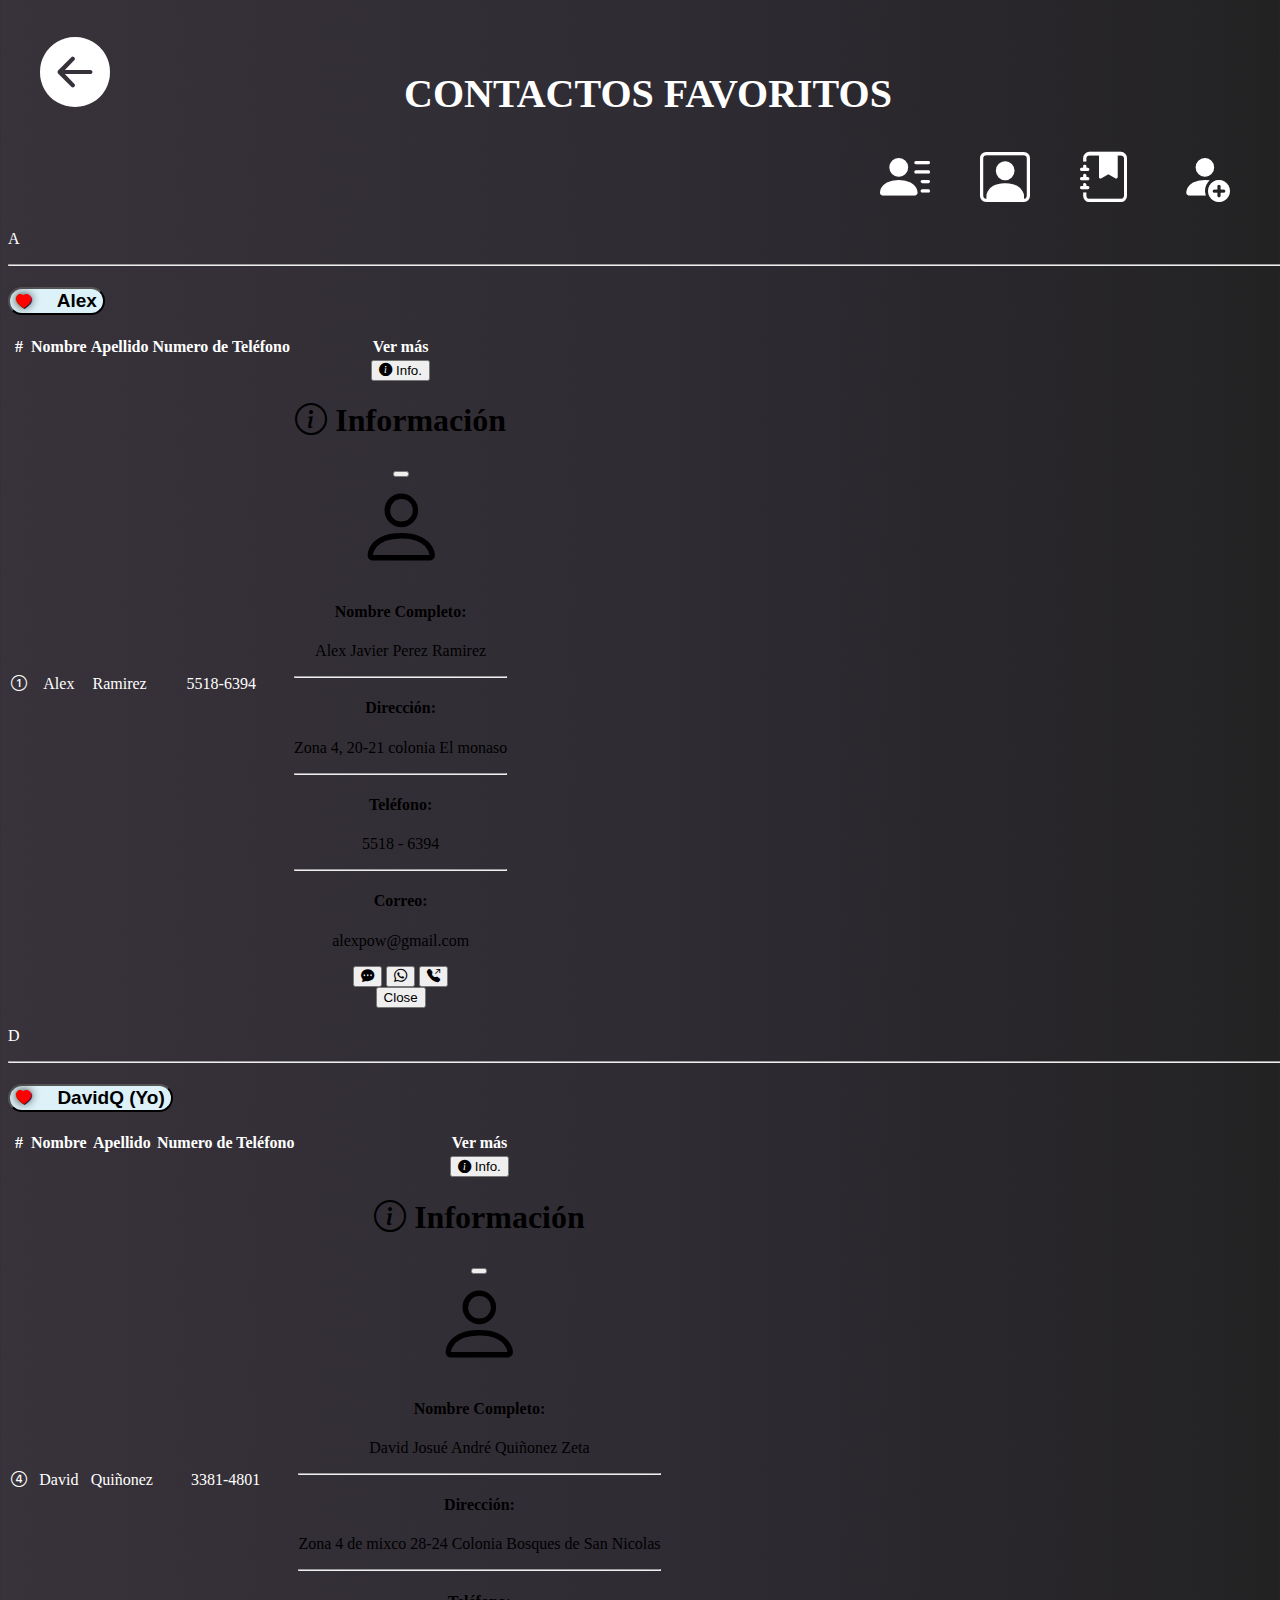
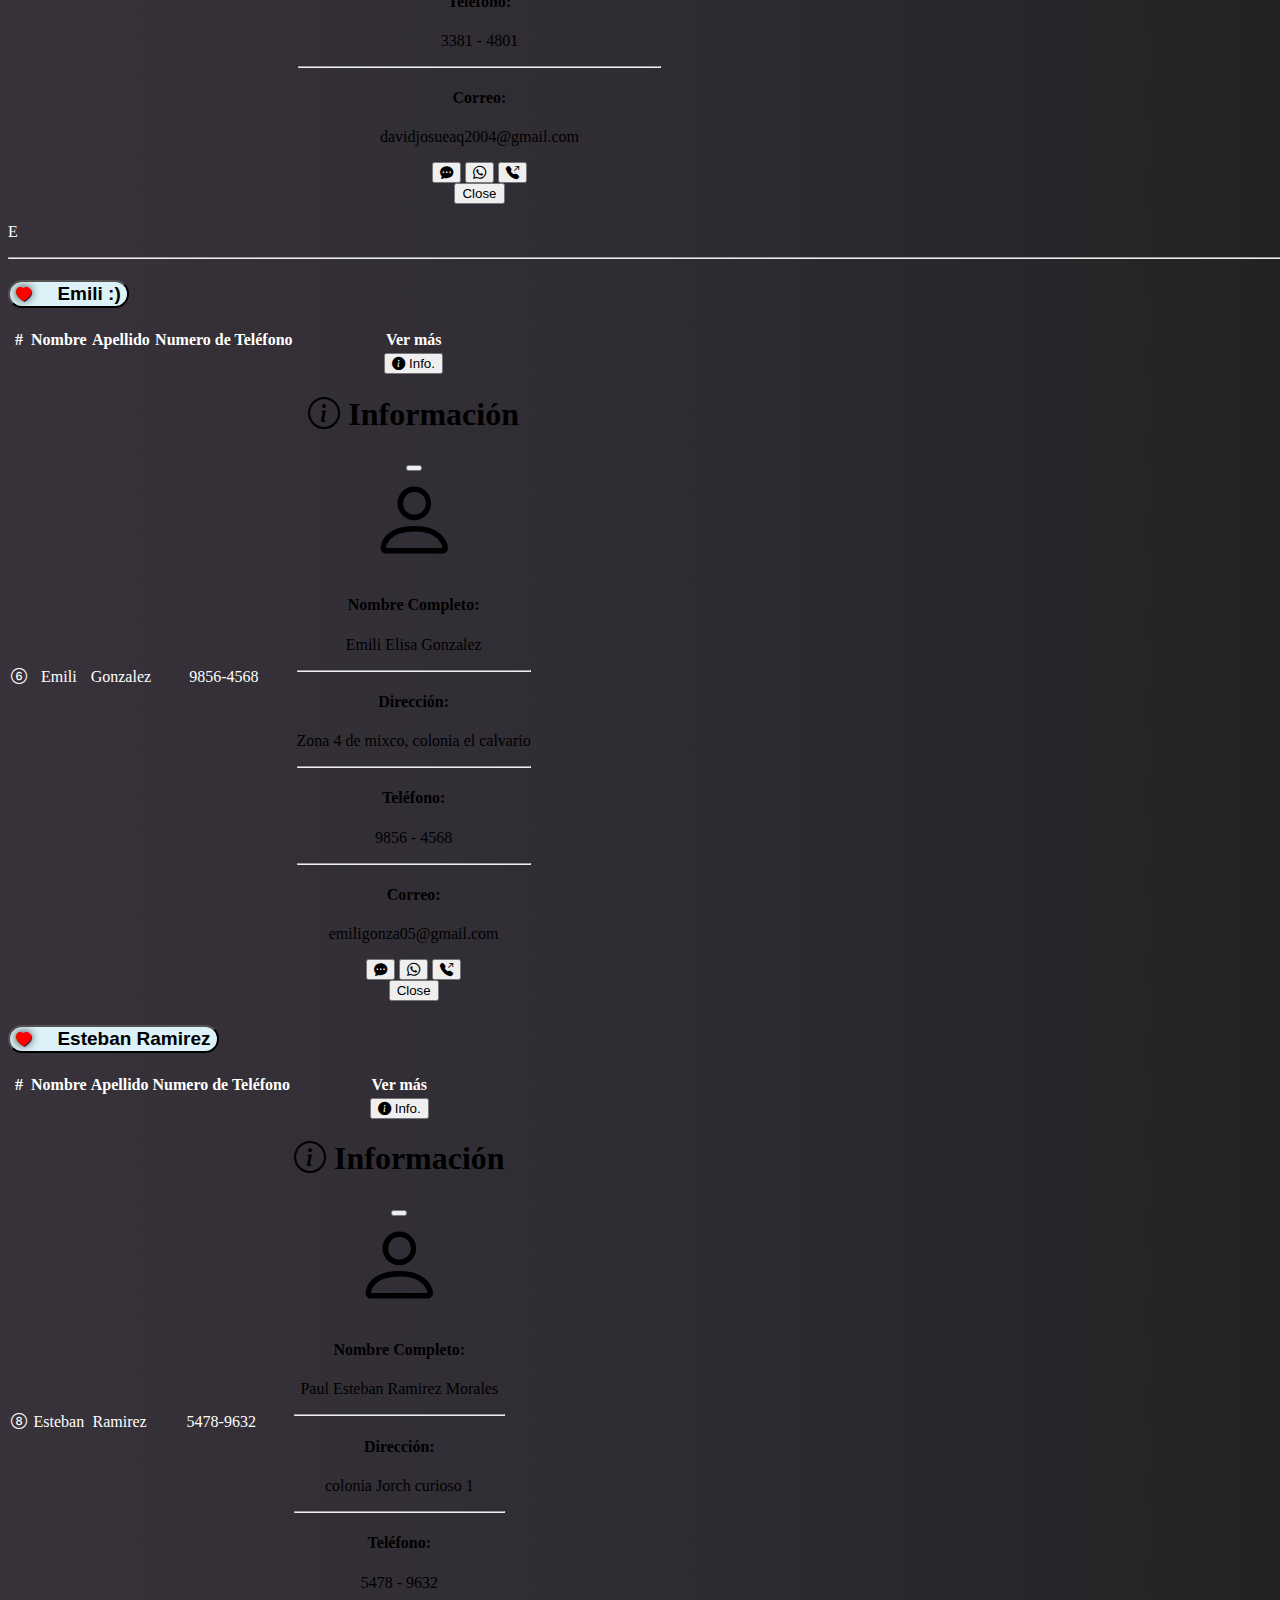
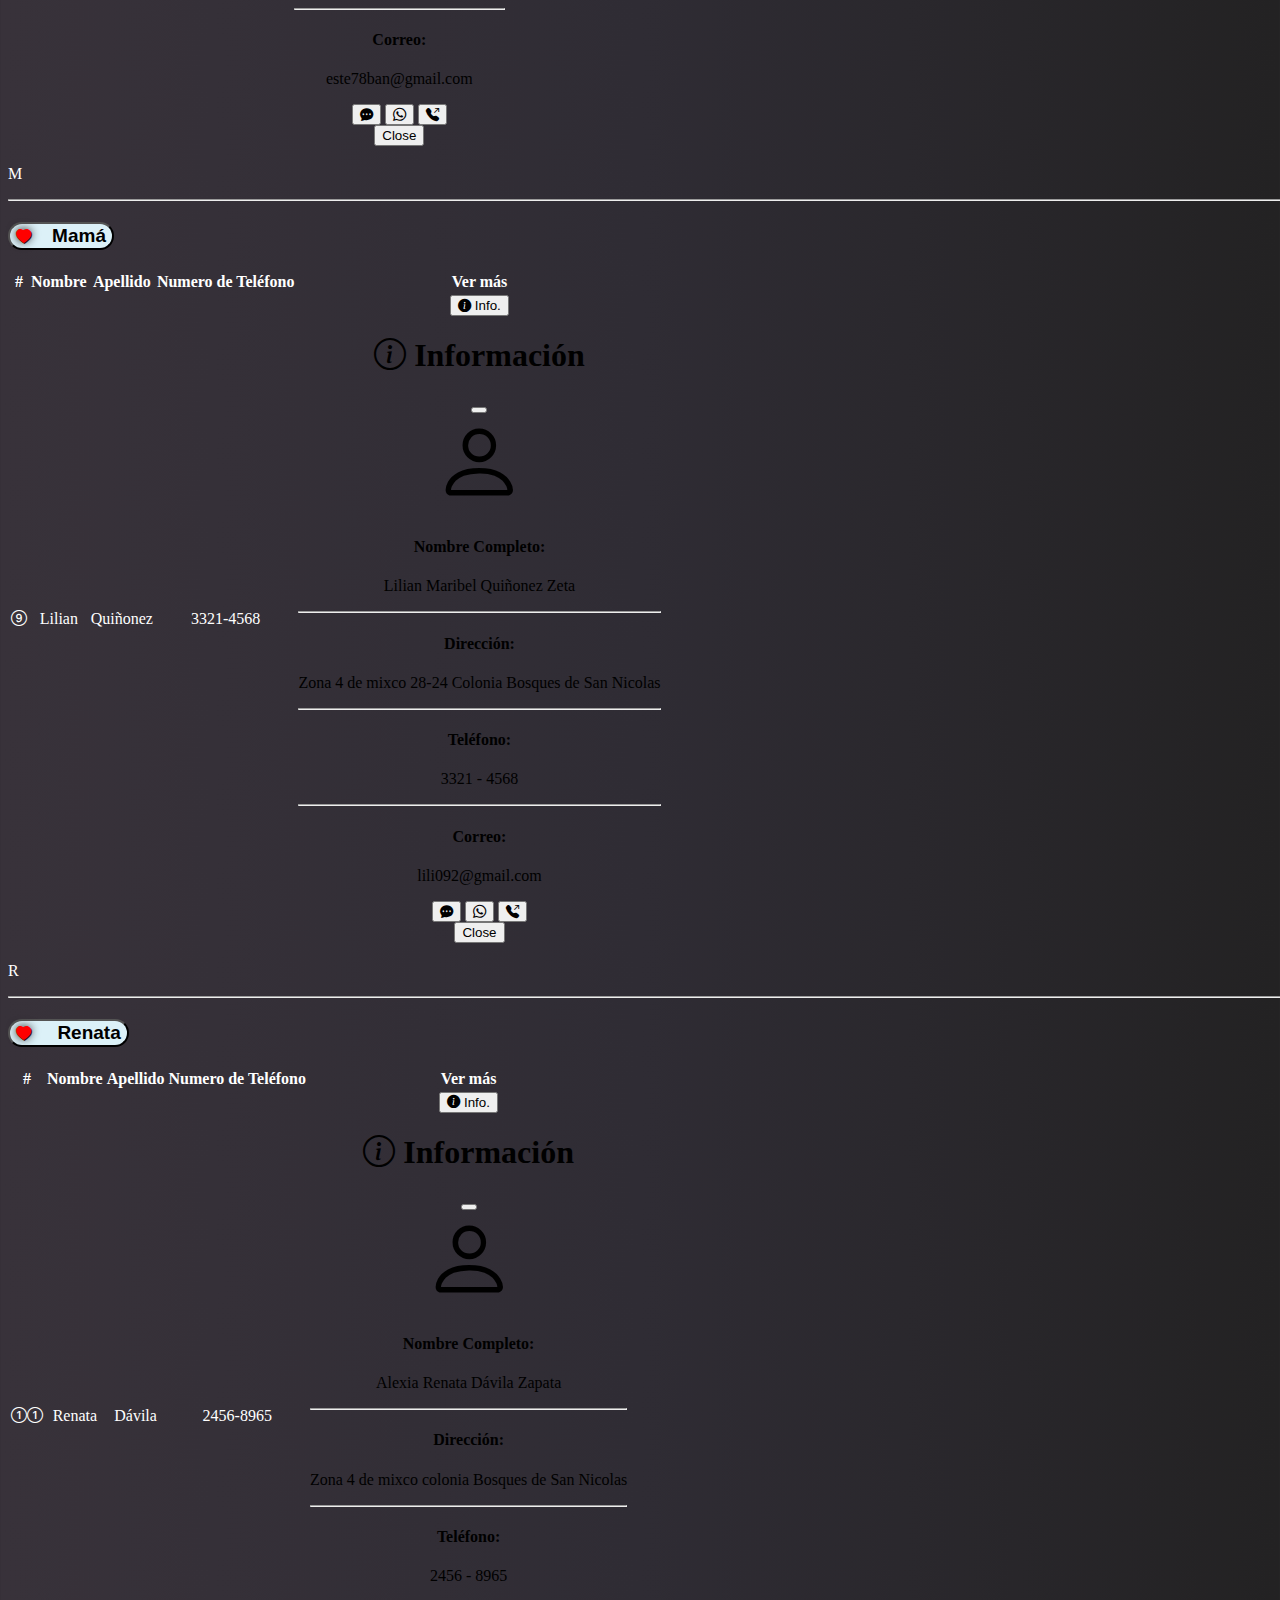
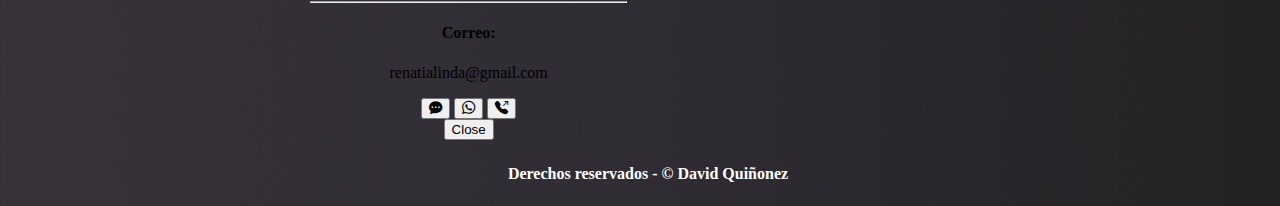
<file: favoritos.html>
<!DOCTYPE html>
<html lang="en">

<head>
    <meta charset="UTF-8">
    <meta http-equiv="X-UA-Compatible" content="IE=edge">
    <meta name="viewport" content="width=device-width, initial-scale=1.0">
    <link href="https://cdn.jsdelivr.net/npm/bootstrap@5.3.0-alpha1/dist/css/bootstrap.min.css" rel="stylesheet"
        integrity="sha384-GLhlTQ8iRABdZLl6O3oVMWSktQOp6b7In1Zl3/Jr59b6EGGoI1aFkw7cmDA6j6gD" crossorigin="anonymous">
    <link rel="stylesheet" href="https://cdn.jsdelivr.net/npm/bootstrap-icons@1.10.3/font/bootstrap-icons.css">
    <link rel="stylesheet" href="assests/css/fav.css">
    <title>Contactos Favoritos</title>
</head>

<body>
    <div class="container">
        <h1 class="h1C">CONTACTOS FAVORITOS</h1>
        <a href="./index.html"><i data-bs-toggle="tooltip" data-bs-title="REGRESO A LOGIN" data-bs-placement="bottom"
                class="bi bi-arrow-left-circle-fill"></i></a>
        
        <a href="./nuevoContacto.html"><i data-bs-toggle="tooltip" data-bs-title="AGREGAR" data-bs-placement="bottom"
                class="bi bi-person-fill-add agrega"></i></a>
        
        
        
        <a href="./contactos.html"><i data-bs-toggle="tooltip" data-bs-title="CONTACTOS" data-bs-placement="bottom"
                class="bi bi-person-lines-fill fav"></i></a>
        <a href="./perfil.html"><i data-bs-toggle="tooltip" data-bs-title="PERFIL" data-bs-placement="bottom"
                class="bi bi-person-square profile"></i></a>
        <a href="./todolist.html"><i data-bs-toggle="tooltip" data-bs-title="ToDo list" data-bs-placement="bottom"
                class="bi bi-journal-bookmark-fill  todo"></i></a>
    </div>




    <div class="container containerTodo">
        <div class="row ">
            <div class="col-md-12">
                <p style="color: white;">A</p>
                <hr style="color: white;">
                <div class="accordion" id="accordionPanelsStayOpenExample">
                    <div class="accordion-item" style="border-radius: 30px;">
                        <h2 class="accordion-header" id="panelsStayOpen-headingOne">
                            <button class="accordion-button collapsed colapsado" type="button"
                                style="border-radius: 30px;" data-bs-toggle="collapse"
                                data-bs-target="#panelsStayOpen-collapseOne" aria-expanded="false"
                                aria-controls="panelsStayOpen-collapseOne">
                                <i class="bi bi-heart-fill" style="color: red;"></i> &nbsp; &nbsp; Alex
                            </button>
                        </h2>
                        <div id="panelsStayOpen-collapseOne" class="accordion-collapse collapse"
                            aria-labelledby="panelsStayOpen-headingOne">
                            <div class="accordion-body">
                                <table class="table">
                                    <thead>
                                        <tr class="trs">
                                            <th scope="col">#</th>
                                            <th scope="col">Nombre</th>
                                            <th scope="col">Apellido</th>
                                            <th scope="col">Numero de Teléfono</th>
                                            <th scope="col">Ver más</th>
                                        </tr>
                                    </thead>
                                    <tbody>
                                        <tr class="trs-text">
                                            <th scope="row"><i class="bi bi-1-circle"></i></th>
                                            <td>Alex</td>
                                            <td>Ramirez</td>
                                            <td>5518-6394</td>
                                            <td><!-- Button trigger modal -->
                                                <button type="button" class="btn btn-success" data-bs-toggle="modal"
                                                    data-bs-target="#exampleModal">
                                                    <i class="bi bi-info-circle-fill"></i> Info.
                                                </button>

                                                <!-- Modal -->
                                                <div class="modal fade" style="color: black;" id="exampleModal"
                                                    tabindex="-1" aria-labelledby="exampleModalLabel"
                                                    aria-hidden="true">
                                                    <div class="modal-dialog">
                                                        <div class="modal-content">
                                                            <div class="modal-header">
                                                                <h1 class="modal-title fs-5" id="exampleModalLabel"><i
                                                                        class="bi bi-info-circle"></i>
                                                                    Información
                                                                </h1>
                                                                <button type="button" class="btn-close"
                                                                    data-bs-dismiss="modal" aria-label="Close"></button>
                                                            </div>
                                                            <div class="modal-body" style="color: black;">
                                                                <i class="bi bi-person persona"></i>
                                                                <h4>Nombre Completo:</h4>
                                                                <p>Alex Javier Perez Ramirez</p>
                                                                <div class="container">
                                                                    <hr>
                                                                </div>
                                                                <h4>Dirección:</h4>
                                                                <p>Zona 4, 20-21 colonia El monaso
                                                                </p>
                                                                <div class="container">
                                                                    <hr>
                                                                </div>
                                                                <h4>Teléfono:</h4>
                                                                <p>5518 - 6394 </p>
                                                                <div class="container">
                                                                    <hr>
                                                                </div>
                                                                <h4>Correo:</h4>
                                                                <p>alexpow@gmail.com </p>

                                                                <button type="button" class="btn btn-secondary"
                                                                    data-bs-dismiss="modal"><i
                                                                        class="bi bi-chat-dots-fill"></i></button>
                                                                <button type="button" class="btn btn-secondary"
                                                                    data-bs-dismiss="modal"><i
                                                                        class="bi bi-whatsapp"></i></button>
                                                                <button type="button" class="btn btn-secondary"
                                                                    data-bs-dismiss="modal"><i
                                                                        class="bi bi-telephone-outbound-fill"></i></button>
                                                            </div>
                                                            <div class="modal-footer">
                                                                <button type="button" class="btn btn-secondary"
                                                                    data-bs-dismiss="modal">Close</button>

                                                            </div>
                                                        </div>
                                                    </div>
                                                </div>
                                            </td>
                                        </tr>
                                    </tbody>
                                </table>
                            </div>
                        </div>
                    </div>

                    <p style="color: white;">D</p>
                    <hr style="color: white;">
                    <div class="accordion-item" style="border-radius: 30px;">
                        <h2 class="accordion-header" id="panelsStayOpen-headingOne1">
                            <button class="accordion-button collapsed colapsado" type="button"
                                style="border-radius: 30px;" data-bs-toggle="collapse"
                                data-bs-target="#panelsStayOpen-collapseOne1" aria-expanded="false"
                                aria-controls="panelsStayOpen-collapseOne1">
                                <i class="bi bi-heart-fill" style="color: red;"></i> &nbsp; &nbsp; DavidQ (Yo)
                            </button>
                        </h2>
                        <div id="panelsStayOpen-collapseOne1" class="accordion-collapse collapse "
                            aria-labelledby="panelsStayOpen-headingOne1">
                            <div class="accordion-body">
                                <table class="table">
                                    <thead>
                                        <tr class="trs">
                                            <th scope="col">#</th>
                                            <th scope="col">Nombre</th>
                                            <th scope="col">Apellido</th>
                                            <th scope="col">Numero de Teléfono</th>
                                            <th scope="col">Ver más</th>
                                        </tr>
                                    </thead>
                                    <tbody>
                                        <tr class="trs-text">
                                            <th scope="row"><i class="bi bi-4-circle"></i></th>
                                            <td>David</td>
                                            <td>Quiñonez</td>
                                            <td>3381-4801</td>
                                            <td><!-- Button trigger modal -->
                                                <button type="button" class="btn btn-success" data-bs-toggle="modal"
                                                    data-bs-target="#exampleModal3">
                                                    <i class="bi bi-info-circle-fill"></i> Info.
                                                </button>

                                                <!-- Modal -->
                                                <div class="modal fade" style="color: black;" id="exampleModal3"
                                                    tabindex="-1" aria-labelledby="exampleModalLabel3"
                                                    aria-hidden="true">
                                                    <div class="modal-dialog">
                                                        <div class="modal-content">
                                                            <div class="modal-header">
                                                                <h1 class="modal-title fs-5" id="exampleModalLabel3"><i
                                                                        class="bi bi-info-circle"></i>
                                                                    Información
                                                                </h1>
                                                                <button type="button" class="btn-close"
                                                                    data-bs-dismiss="modal" aria-label="Close"></button>
                                                            </div>
                                                            <div class="modal-body" style="color: black;">
                                                                <i class="bi bi-person persona"></i>
                                                                <h4>Nombre Completo:</h4>
                                                                <p>David Josué André Quiñonez Zeta</p>
                                                                <div class="container">
                                                                    <hr>
                                                                </div>
                                                                <h4>Dirección:</h4>
                                                                <p>Zona 4 de mixco 28-24 Colonia Bosques de San Nicolas
                                                                </p>
                                                                <div class="container">
                                                                    <hr>
                                                                </div>
                                                                <h4>Teléfono:</h4>
                                                                <p>3381 - 4801 </p>
                                                                <div class="container">
                                                                    <hr>
                                                                </div>
                                                                <h4>Correo:</h4>
                                                                <p>davidjosueaq2004@gmail.com </p>

                                                                <button type="button" class="btn btn-secondary"
                                                                    data-bs-dismiss="modal"><i
                                                                        class="bi bi-chat-dots-fill"></i></button>
                                                                <button type="button" class="btn btn-secondary"
                                                                    data-bs-dismiss="modal"><i
                                                                        class="bi bi-whatsapp"></i></button>
                                                                <button type="button" class="btn btn-secondary"
                                                                    data-bs-dismiss="modal"><i
                                                                        class="bi bi-telephone-outbound-fill"></i></button>
                                                            </div>
                                                            <div class="modal-footer">
                                                                <button type="button" class="btn btn-secondary"
                                                                    data-bs-dismiss="modal">Close</button>

                                                            </div>
                                                        </div>
                                                    </div>
                                                </div>
                                            </td>
                                        </tr>
                                    </tbody>
                                </table>
                            </div>
                        </div>
                    </div>

                    <p style="color: white;">E</p>
                    <hr style="color: white;">
                    <div class="accordion-item" style="border-radius: 30px;">
                        <h2 class="accordion-header" id="panelsStayOpen-headingOne3">
                            <button class="accordion-button collapsed colapsado" type="button"
                                style="border-radius: 30px;" data-bs-toggle="collapse"
                                data-bs-target="#panelsStayOpen-collapseOne3" aria-expanded="false"
                                aria-controls="panelsStayOpen-collapseOne3">
                                <i class="bi bi-heart-fill" style="color: red;"></i> &nbsp; &nbsp; Emili :)
                            </button>
                        </h2>
                        <div id="panelsStayOpen-collapseOne3" class="accordion-collapse collapse "
                            aria-labelledby="panelsStayOpen-headingOne3">
                            <div class="accordion-body">
                                <table class="table">
                                    <thead>
                                        <tr class="trs">
                                            <th scope="col">#</th>
                                            <th scope="col">Nombre</th>
                                            <th scope="col">Apellido</th>
                                            <th scope="col">Numero de Teléfono</th>
                                            <th scope="col">Ver más</th>
                                        </tr>
                                    </thead>
                                    <tbody>
                                        <tr class="trs-text">
                                            <th scope="row"><i class="bi bi-6-circle"></i></th>
                                            <td>Emili</td>
                                            <td>Gonzalez</td>
                                            <td>9856-4568</td>
                                            <td><!-- Button trigger modal -->
                                                <button type="button" class="btn btn-success" data-bs-toggle="modal"
                                                    data-bs-target="#exampleModal5">
                                                    <i class="bi bi-info-circle-fill"></i> Info.
                                                </button>

                                                <!-- Modal -->
                                                <div class="modal fade" style="color: black;" id="exampleModal5"
                                                    tabindex="-1" aria-labelledby="exampleModalLabel5"
                                                    aria-hidden="true">
                                                    <div class="modal-dialog">
                                                        <div class="modal-content">
                                                            <div class="modal-header">
                                                                <h1 class="modal-title fs-5" id="exampleModalLabel5"><i
                                                                        class="bi bi-info-circle"></i>
                                                                    Información
                                                                </h1>
                                                                <button type="button" class="btn-close"
                                                                    data-bs-dismiss="modal" aria-label="Close"></button>
                                                            </div>
                                                            <div class="modal-body" style="color: black;">
                                                                <i class="bi bi-person persona"></i>
                                                                <h4>Nombre Completo:</h4>
                                                                <p>Emili Elisa Gonzalez</p>
                                                                <div class="container">
                                                                    <hr>
                                                                </div>
                                                                <h4>Dirección:</h4>
                                                                <p>Zona 4 de mixco, colonia el calvario
                                                                </p>
                                                                <div class="container">
                                                                    <hr>
                                                                </div>
                                                                <h4>Teléfono:</h4>
                                                                <p>9856 - 4568 </p>
                                                                <div class="container">
                                                                    <hr>
                                                                </div>
                                                                <h4>Correo:</h4>
                                                                <p>emiligonza05@gmail.com </p>

                                                                <button type="button" class="btn btn-secondary"
                                                                    data-bs-dismiss="modal"><i
                                                                        class="bi bi-chat-dots-fill"></i></button>
                                                                <button type="button" class="btn btn-secondary"
                                                                    data-bs-dismiss="modal"><i
                                                                        class="bi bi-whatsapp"></i></button>
                                                                <button type="button" class="btn btn-secondary"
                                                                    data-bs-dismiss="modal"><i
                                                                        class="bi bi-telephone-outbound-fill"></i></button>
                                                            </div>
                                                            <div class="modal-footer">
                                                                <button type="button" class="btn btn-secondary"
                                                                    data-bs-dismiss="modal">Close</button>

                                                            </div>
                                                        </div>
                                                    </div>
                                                </div>
                                            </td>
                                        </tr>
                                    </tbody>
                                </table>
                            </div>
                        </div>
                    </div>


                    <div class="accordion-item" style="border-radius: 30px;">
                        <h2 class="accordion-header" id="panelsStayOpen-headingOne5">
                            <button class="accordion-button collapsed colapsado" type="button"
                                style="border-radius: 30px;" data-bs-toggle="collapse"
                                data-bs-target="#panelsStayOpen-collapseOne5" aria-expanded="false"
                                aria-controls="panelsStayOpen-collapseOne5">
                                <i class="bi bi-heart-fill" style="color: red;"></i> &nbsp; &nbsp; Esteban Ramirez
                            </button>
                        </h2>
                        <div id="panelsStayOpen-collapseOne5" class="accordion-collapse collapse "
                            aria-labelledby="panelsStayOpen-headingOne5">
                            <div class="accordion-body">
                                <table class="table">
                                    <thead>
                                        <tr class="trs">
                                            <th scope="col">#</th>
                                            <th scope="col">Nombre</th>
                                            <th scope="col">Apellido</th>
                                            <th scope="col">Numero de Teléfono</th>
                                            <th scope="col">Ver más</th>
                                        </tr>
                                    </thead>
                                    <tbody>
                                        <tr class="trs-text">
                                            <th scope="row"><i class="bi bi-8-circle"></i></th>
                                            <td>Esteban</td>
                                            <td>Ramirez</td>
                                            <td>5478-9632</td>
                                            <td><!-- Button trigger modal -->
                                                <button type="button" class="btn btn-success" data-bs-toggle="modal"
                                                    data-bs-target="#exampleModal7">
                                                    <i class="bi bi-info-circle-fill"></i> Info.
                                                </button>

                                                <!-- Modal -->
                                                <div class="modal fade" style="color: black;" id="exampleModal7"
                                                    tabindex="-1" aria-labelledby="exampleModalLabel7"
                                                    aria-hidden="true">
                                                    <div class="modal-dialog">
                                                        <div class="modal-content">
                                                            <div class="modal-header">
                                                                <h1 class="modal-title fs-5" id="exampleModalLabel7"><i
                                                                        class="bi bi-info-circle"></i>
                                                                    Información
                                                                </h1>
                                                                <button type="button" class="btn-close"
                                                                    data-bs-dismiss="modal" aria-label="Close"></button>
                                                            </div>
                                                            <div class="modal-body" style="color: black;">
                                                                <i class="bi bi-person persona"></i>
                                                                <h4>Nombre Completo:</h4>
                                                                <p>Paul Esteban Ramirez Morales</p>
                                                                <div class="container">
                                                                    <hr>
                                                                </div>
                                                                <h4>Dirección:</h4>
                                                                <p>colonia Jorch curioso 1
                                                                </p>
                                                                <div class="container">
                                                                    <hr>
                                                                </div>
                                                                <h4>Teléfono:</h4>
                                                                <p>5478 - 9632 </p>
                                                                <div class="container">
                                                                    <hr>
                                                                </div>
                                                                <h4>Correo:</h4>
                                                                <p>este78ban@gmail.com </p>

                                                                <button type="button" class="btn btn-secondary"
                                                                    data-bs-dismiss="modal"><i
                                                                        class="bi bi-chat-dots-fill"></i></button>
                                                                <button type="button" class="btn btn-secondary"
                                                                    data-bs-dismiss="modal"><i
                                                                        class="bi bi-whatsapp"></i></button>
                                                                <button type="button" class="btn btn-secondary"
                                                                    data-bs-dismiss="modal"><i
                                                                        class="bi bi-telephone-outbound-fill"></i></button>
                                                            </div>
                                                            <div class="modal-footer">
                                                                <button type="button" class="btn btn-secondary"
                                                                    data-bs-dismiss="modal">Close</button>

                                                            </div>
                                                        </div>
                                                    </div>
                                                </div>
                                            </td>
                                        </tr>
                                    </tbody>
                                </table>
                            </div>
                        </div>
                    </div>
                    <p style="color: white;">M</p>
                    <hr style="color: white;">
                    <div class="accordion-item" style="border-radius: 30px;">
                        <h2 class="accordion-header" id="panelsStayOpen-headingOne6">
                            <button class="accordion-button collapsed colapsado" type="button"
                                style="border-radius: 30px;" data-bs-toggle="collapse"
                                data-bs-target="#panelsStayOpen-collapseOne6" aria-expanded="false"
                                aria-controls="panelsStayOpen-collapseOne6">
                                <i class="bi bi-heart-fill" style="color: red;"></i> &nbsp; &nbsp;Mamá
                            </button>
                        </h2>
                        <div id="panelsStayOpen-collapseOne6" class="accordion-collapse collapse "
                            aria-labelledby="panelsStayOpen-headingOne6">
                            <div class="accordion-body">
                                <table class="table">
                                    <thead>
                                        <tr class="trs">
                                            <th scope="col">#</th>
                                            <th scope="col">Nombre</th>
                                            <th scope="col">Apellido</th>
                                            <th scope="col">Numero de Teléfono</th>
                                            <th scope="col">Ver más</th>
                                        </tr>
                                    </thead>
                                    <tbody>
                                        <tr class="trs-text">
                                            <th scope="row"><i class="bi bi-9-circle"></i></th>
                                            <td>Lilian</td>
                                            <td>Quiñonez</td>
                                            <td>3321-4568</td>
                                            <td><!-- Button trigger modal -->
                                                <button type="button" class="btn btn-success" data-bs-toggle="modal"
                                                    data-bs-target="#exampleModal8">
                                                    <i class="bi bi-info-circle-fill"></i> Info.
                                                </button>

                                                <!-- Modal -->
                                                <div class="modal fade" style="color: black;" id="exampleModal8"
                                                    tabindex="-1" aria-labelledby="exampleModalLabel8"
                                                    aria-hidden="true">
                                                    <div class="modal-dialog">
                                                        <div class="modal-content">
                                                            <div class="modal-header">
                                                                <h1 class="modal-title fs-5" id="exampleModalLabel8"><i
                                                                        class="bi bi-info-circle"></i>
                                                                    Información
                                                                </h1>
                                                                <button type="button" class="btn-close"
                                                                    data-bs-dismiss="modal" aria-label="Close"></button>
                                                            </div>
                                                            <div class="modal-body" style="color: black;">
                                                                <i class="bi bi-person persona"></i>
                                                                <h4>Nombre Completo:</h4>
                                                                <p>Lilian Maribel Quiñonez Zeta</p>
                                                                <div class="container">
                                                                    <hr>
                                                                </div>
                                                                <h4>Dirección:</h4>
                                                                <p>Zona 4 de mixco 28-24 Colonia Bosques de San Nicolas
                                                                </p>
                                                                <div class="container">
                                                                    <hr>
                                                                </div>
                                                                <h4>Teléfono:</h4>
                                                                <p>3321 - 4568</p>
                                                                <div class="container">
                                                                    <hr>
                                                                </div>
                                                                <h4>Correo:</h4>
                                                                <p>lili092@gmail.com </p>

                                                                <button type="button" class="btn btn-secondary"
                                                                    data-bs-dismiss="modal"><i
                                                                        class="bi bi-chat-dots-fill"></i></button>
                                                                <button type="button" class="btn btn-secondary"
                                                                    data-bs-dismiss="modal"><i
                                                                        class="bi bi-whatsapp"></i></button>
                                                                <button type="button" class="btn btn-secondary"
                                                                    data-bs-dismiss="modal"><i
                                                                        class="bi bi-telephone-outbound-fill"></i></button>
                                                            </div>
                                                            <div class="modal-footer">
                                                                <button type="button" class="btn btn-secondary"
                                                                    data-bs-dismiss="modal">Close</button>

                                                            </div>
                                                        </div>
                                                    </div>
                                                </div>
                                            </td>
                                        </tr>
                                    </tbody>
                                </table>
                            </div>
                        </div>
                    </div>
                    <p style="color: white;">R</p>
                    <hr style="color: white;">

                    <div class="accordion-item" style="border-radius: 30px;">
                        <h2 class="accordion-header" id="panelsStayOpen-headingTwo11">
                            <button class="accordion-button collapsed colapsado" type="button"
                                style="border-radius: 30px;" data-bs-toggle="collapse"
                                data-bs-target="#panelsStayOpen-collapseTwo11" aria-expanded="false"
                                aria-controls="panelsStayOpen-collapseTwo11">
                                <i class="bi bi-heart-fill" style="color: red;"></i> &nbsp; &nbsp;
                                Renata
                            </button>
                        </h2>
                        <div id="panelsStayOpen-collapseTwo11" class="accordion-collapse collapse"
                            aria-labelledby="panelsStayOpen-headingTwo11">
                            <div class="accordion-body">
                                <table class="table">
                                    <thead>
                                        <tr class="trs">
                                            <th scope="col">#</th>
                                            <th scope="col">Nombre</th>
                                            <th scope="col">Apellido</th>
                                            <th scope="col">Numero de Teléfono</th>
                                            <th scope="col">Ver más</th>
                                        </tr>
                                    </thead>
                                    <tbody>
                                        <tr class="trs-text">
                                            <th scope="row"><i class="bi bi-1-circle"></i><i class="bi bi-1-circle"></i>
                                            </th>
                                            <td>Renata</td>
                                            <td>Dávila</td>
                                            <td>2456-8965</td>
                                            <td><!-- Button trigger modal -->
                                                <button type="button" class="btn btn-success" data-bs-toggle="modal"
                                                    data-bs-target="#exampleModal191">
                                                    <i class="bi bi-info-circle-fill"></i> Info.
                                                </button>

                                                <!-- Modal -->
                                                <div class="modal fade" style="color: black;" id="exampleModal191"
                                                    tabindex="-1" aria-labelledby="exampleModalLabel19"
                                                    aria-hidden="true">
                                                    <div class="modal-dialog">
                                                        <div class="modal-content">
                                                            <div class="modal-header">
                                                                <h1 class="modal-title fs-5" id="exampleModalLabel191">
                                                                    <i class="bi bi-info-circle"></i>
                                                                    Información
                                                                </h1>
                                                                <button type="button" class="btn-close"
                                                                    data-bs-dismiss="modal" aria-label="Close"></button>
                                                            </div>
                                                            <div class="modal-body" style="color: black;">
                                                                <i class="bi bi-person persona"></i>
                                                                <h4>Nombre Completo:</h4>
                                                                <p>Alexia Renata Dávila Zapata</p>
                                                                <div class="container">
                                                                    <hr>
                                                                </div>
                                                                <h4>Dirección:</h4>
                                                                <p>Zona 4 de mixco colonia Bosques de San Nicolas
                                                                </p>
                                                                <div class="container">
                                                                    <hr>
                                                                </div>
                                                                <h4>Teléfono:</h4>
                                                                <p>2456 - 8965 </p>
                                                                <div class="container">
                                                                    <hr>
                                                                </div>
                                                                <h4>Correo:</h4>
                                                                <p>renatialinda@gmail.com </p>

                                                                <button type="button" class="btn btn-secondary"
                                                                    data-bs-dismiss="modal"><i
                                                                        class="bi bi-chat-dots-fill"></i></button>
                                                                <button type="button" class="btn btn-secondary"
                                                                    data-bs-dismiss="modal"><i
                                                                        class="bi bi-whatsapp"></i></button>
                                                                <button type="button" class="btn btn-secondary"
                                                                    data-bs-dismiss="modal"><i
                                                                        class="bi bi-telephone-outbound-fill"></i></button>
                                                            </div>
                                                            <div class="modal-footer">
                                                                <button type="button" class="btn btn-secondary"
                                                                    data-bs-dismiss="modal">Close</button>

                                                            </div>
                                                        </div>
                                                    </div>
                                                </div>
                                            </td>
                                        </tr>
                                    </tbody>
                                </table>
                            </div>
                        </div>
                    </div>

                </div>

            </div>
        </div>
    </div>

    <footer class="pie-pagina">

        <div class="derechos">
            <b>Derechos reservados - &copy; David Quiñonez</b>
        </div>
    </footer>

    <script src="https://cdn.jsdelivr.net/npm/bootstrap@5.3.0-alpha1/dist/js/bootstrap.bundle.min.js"
        integrity="sha384-w76AqPfDkMBDXo30jS1Sgez6pr3x5MlQ1ZAGC+nuZB+EYdgRZgiwxhTBTkF7CXvN"
        crossorigin="anonymous"></script>

    <script>
        const tooltipTriggerList = document.querySelectorAll('[data-bs-toggle="tooltip"]')
        const tooltipList = [...tooltipTriggerList].map(tooltipTriggerEl => new bootstrap.Tooltip(tooltipTriggerEl))
    </script>
</body>

</html>
</file>
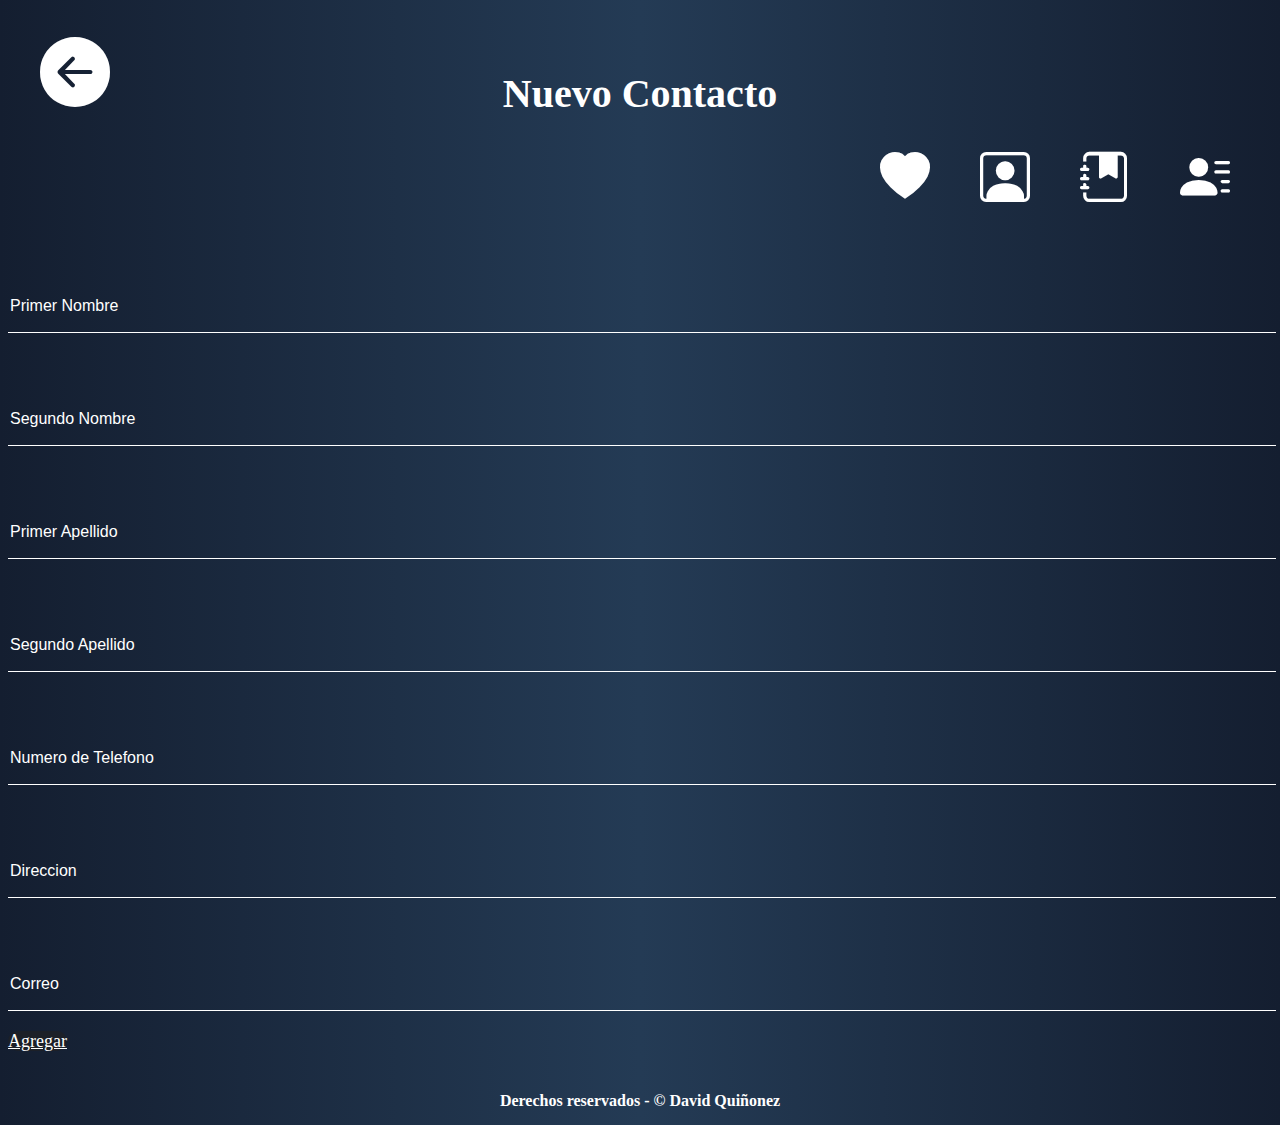
<file: nuevoContacto.html>
<!DOCTYPE html>
<html lang="en">

<head>
    <meta charset="UTF-8">
    <meta http-equiv="X-UA-Compatible" content="IE=edge">
    <meta name="viewport" content="width=device-width, initial-scale=1.0">
    <link href="https://cdn.jsdelivr.net/npm/bootstrap@5.3.0-alpha1/dist/css/bootstrap.min.css" rel="stylesheet"
        integrity="sha384-GLhlTQ8iRABdZLl6O3oVMWSktQOp6b7In1Zl3/Jr59b6EGGoI1aFkw7cmDA6j6gD" crossorigin="anonymous">
    <link rel="stylesheet" href="https://cdn.jsdelivr.net/npm/bootstrap-icons@1.10.3/font/bootstrap-icons.css">
    <link rel="stylesheet" href="./assests/css/newContact.css">
    <title>Agregar Contactos</title>
</head>

<body>

    <div class="container">
        <h1 class="h1C">Nuevo Contacto</h1>
        <a href="./index.html"><i data-bs-toggle="tooltip" data-bs-title="REGRESO A LOGIN" data-bs-placement="bottom"
                class="bi bi-arrow-left-circle-fill"></i></a>

        <a href="./contactos.html"><i data-bs-toggle="tooltip" data-bs-title="CONTACTOS" data-bs-placement="bottom"
                class="bi bi-person-lines-fill  agrega"></i></a>

        <a href="./favoritos.html"><i data-bs-toggle="tooltip" data-bs-title="CONTACTOS FAVORITOS" data-bs-placement="bottom"
                class="bi bi-heart-fill fav"></i></a>
        <a href="./perfil.html"><i data-bs-toggle="tooltip" data-bs-title="PERFIL" data-bs-placement="bottom"
                class="bi bi-person-square profile"></i></a>
        <a href="./todolist.html"><i data-bs-toggle="tooltip" data-bs-title="ToDo list" data-bs-placement="bottom"
                class="bi bi-journal-bookmark-fill  todo"></i></a>
    </div>

    <div class="container login" style="margin-top: 250px ; "  >

        <div class="row">

            <div class="col-md-3"></div>
            <div class="col-md-6">

                <div class="text-center card-login" >


                    <div class="card-body">
                        <!-- <h5 class="card-title iniciar" style="margin-top: 20px;">Nuevo Contacto</h5> -->
                        <br>
                        <input type="text" placeholder="Primer Nombre " />
                        <input type="text" placeholder="Segundo Nombre" />
                        <input type="text" placeholder="Primer Apellido" />
                        <input type="text" placeholder="Segundo Apellido" />
                        <input type="number" placeholder="Numero de Telefono" />
                        <input type="text" placeholder="Direccion" />
                        <input type="text" placeholder="Correo" />
                        <a href="./contactos.html" class="btn btn-primary boton-iniciar"
                            style="margin-top: 20px; margin-bottom: 90px;">Agregar</a>
                    </div>
                </div>
            </div>
            <div class="col-md-3"></div>

        </div>
    </div>

    <footer class="pie-pagina">

        <div class="derechos">
            <b>Derechos reservados - &copy; David Quiñonez</b>
        </div>
    </footer>



    <script src="https://cdn.jsdelivr.net/npm/bootstrap@5.3.0-alpha1/dist/js/bootstrap.bundle.min.js"
    integrity="sha384-w76AqPfDkMBDXo30jS1Sgez6pr3x5MlQ1ZAGC+nuZB+EYdgRZgiwxhTBTkF7CXvN"
    crossorigin="anonymous"></script>
<script>
    const tooltipTriggerList = document.querySelectorAll('[data-bs-toggle="tooltip"]')
    const tooltipList = [...tooltipTriggerList].map(tooltipTriggerEl => new bootstrap.Tooltip(tooltipTriggerEl))
</script>
</body>

</html>
</file>
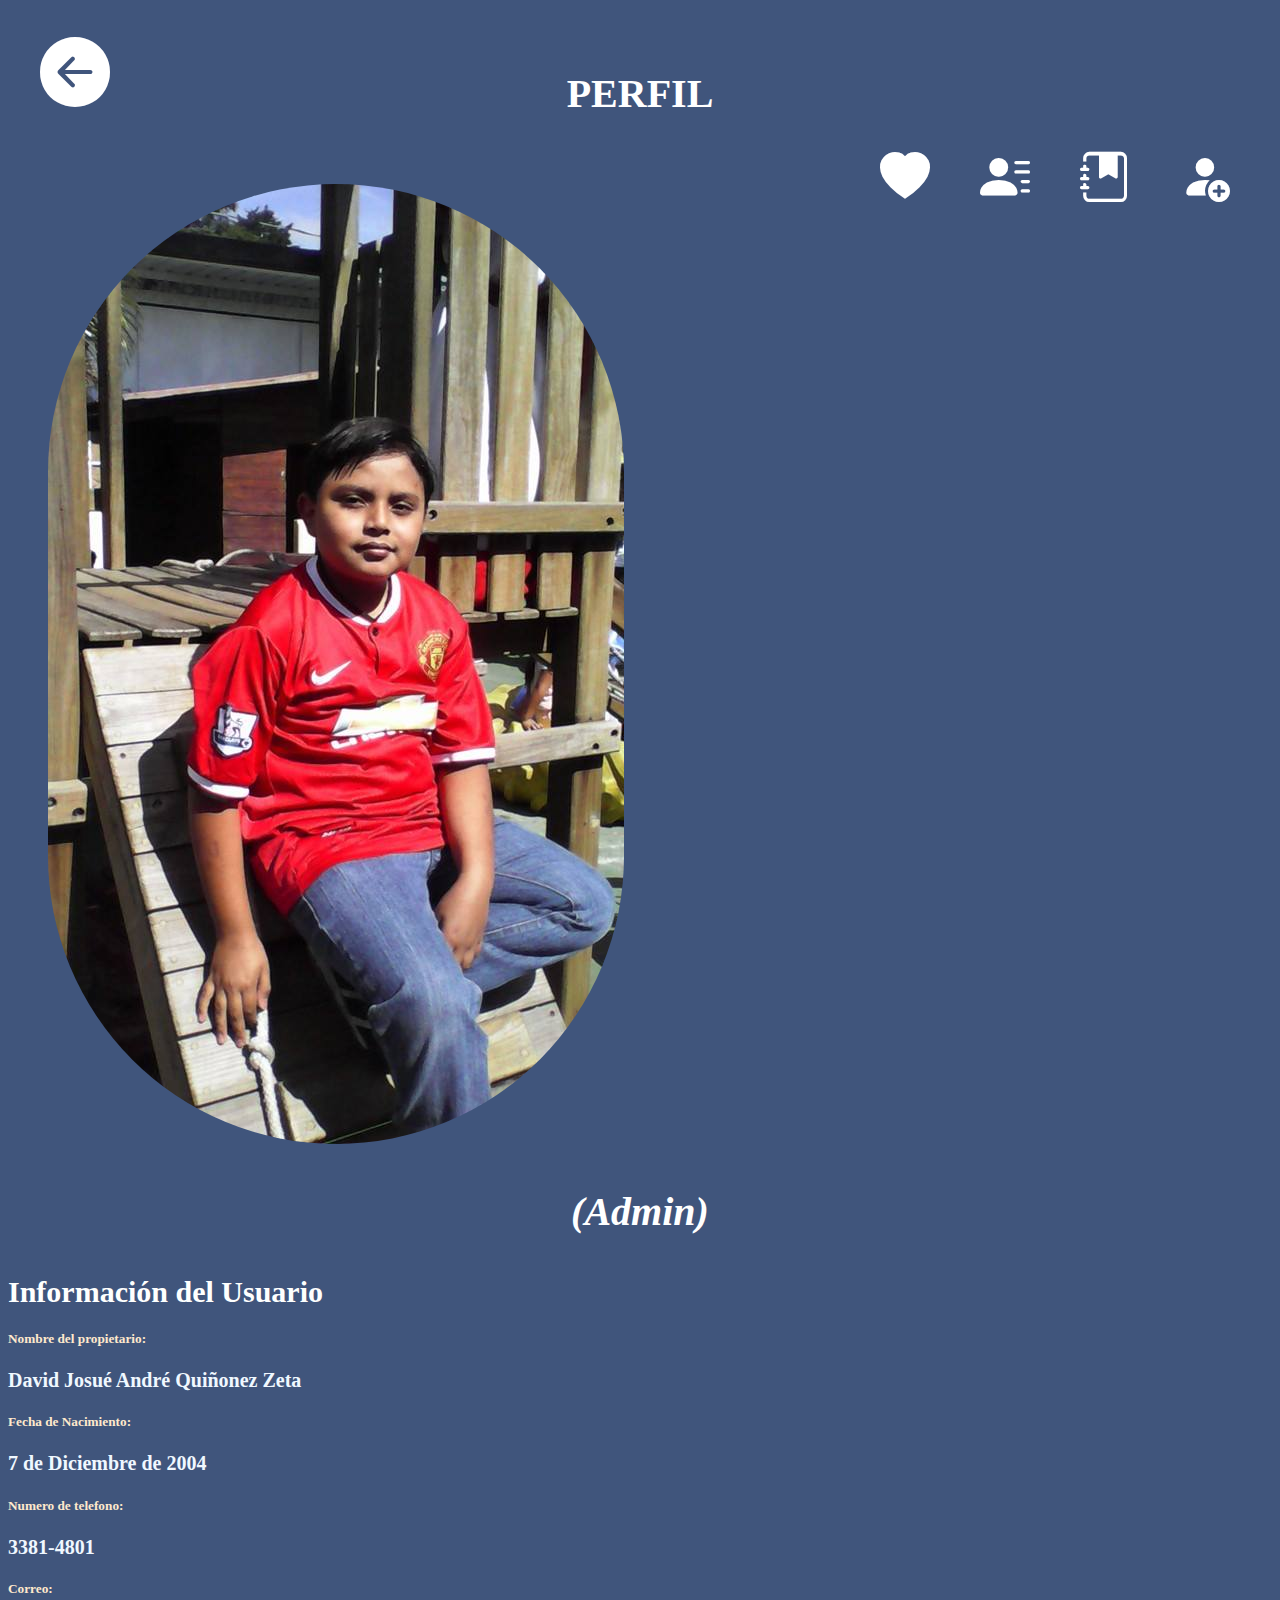
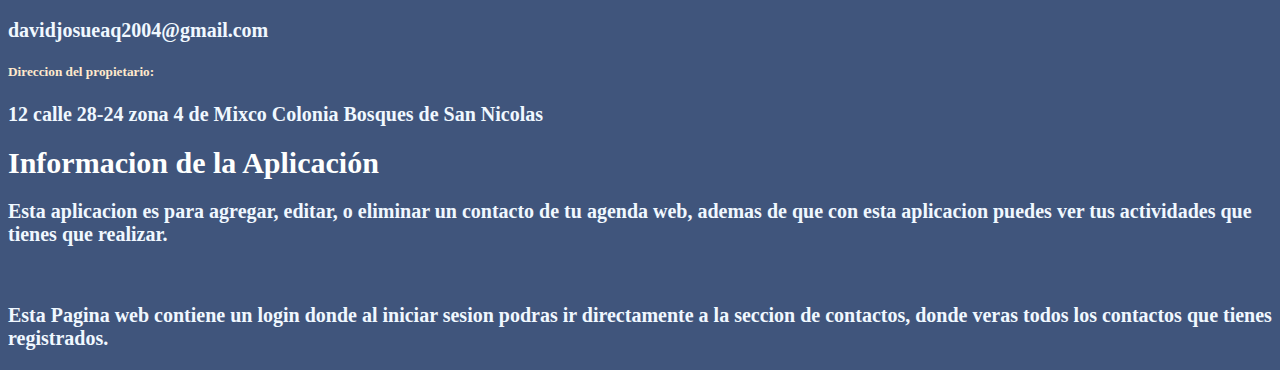
<file: perfil.html>
<!DOCTYPE html>
<html lang="en">

<head>
    <meta charset="UTF-8">
    <meta http-equiv="X-UA-Compatible" content="IE=edge">
    <meta name="viewport" content="width=device-width, initial-scale=1.0">
    <link href="https://cdn.jsdelivr.net/npm/bootstrap@5.3.0-alpha1/dist/css/bootstrap.min.css" rel="stylesheet"
        integrity="sha384-GLhlTQ8iRABdZLl6O3oVMWSktQOp6b7In1Zl3/Jr59b6EGGoI1aFkw7cmDA6j6gD" crossorigin="anonymous">
    <link rel="stylesheet" href="https://cdn.jsdelivr.net/npm/bootstrap-icons@1.10.3/font/bootstrap-icons.css">
    <link rel="stylesheet" href="./assests/css/perfil.css">
    <title>Perfil</title>
</head>

<body>

    <div class="container">
        <h1 class="h1C">PERFIL</h1>
        <a href="./index.html"><i data-bs-toggle="tooltip" data-bs-title="REGRESO A LOGIN" data-bs-placement="bottom"
                class="bi bi-arrow-left-circle-fill"></i></a>

        <a href="./nuevoContacto.html"><i data-bs-toggle="tooltip" data-bs-title="AGREGAR" data-bs-placement="bottom"
                class="bi bi-person-fill-add agrega"></i></a>

        <a href="./favoritos.html"><i data-bs-toggle="tooltip" data-bs-title="CONTACTOS FAVORITOS"
                data-bs-placement="bottom" class="bi bi-heart-fill fav"></i></a>
        <a href="./contactos.html"><i data-bs-toggle="tooltip" data-bs-title="CONTACTOS" data-bs-placement="bottom"
                class="bi bi-person-lines-fill  profile"></i></a>
        <a href="./todolist.html"><i data-bs-toggle="tooltip" data-bs-title="ToDo list" data-bs-placement="bottom"
                class="bi bi-journal-bookmark-fill  todo"></i></a>
    </div>


    <div class="container">
        <div class="row">
            <div class="col-md-4"></div>
            <div class="col-md-6">
                <div class="" style="width: 20rem;">
                    <img src="./assests/images/ccb.jpg" class="card-img-top yo" alt="img">
                </div>
            </div>
            <div class="col-md-4"></div>
        </div>
    </div>

    <h1 class="h1-profile"> (Admin)</h1>


    <div class="container-fluid text-center">
        <div class="row">
            <div class="col">
                <h1 class="info">Información del Usuario</h1>
                <h5 class="h5P">Nombre del propietario:</h5>
                <p class="p33">David Josué André Quiñonez Zeta</p>
                <h5 class="h5P">Fecha de Nacimiento:</h5>
                <p class="p33">7 de Diciembre de 2004</p>
                <h5 class="h5P">Numero de telefono:</h5>
                <p class="p33">3381-4801</p>
                <h5 class="h5P">Correo:</h5>
                <p class="p33">davidjosueaq2004@gmail.com</p>
                <h5 class="h5P">Direccion del propietario:</h5>
                <p class="p33">12 calle 28-24 zona 4 de Mixco Colonia Bosques de San Nicolas</p>
            </div>
            <div class="col">
                <h1 class="info">Informacion de la Aplicación</h1>
                <p class="p33">Esta aplicacion es para agregar, editar, o eliminar un contacto de tu agenda web, ademas
                    de que con esta aplicacion puedes ver tus actividades que tienes que realizar.
                </p>
                <br>
                <p class="p33">Esta Pagina web contiene un login donde al iniciar sesion podras ir directamente a la
                    seccion de contactos, donde veras todos los contactos que tienes registrados.
                </p>
            </div>
        </div>
    </div>



    <script src="https://cdn.jsdelivr.net/npm/bootstrap@5.3.0-alpha1/dist/js/bootstrap.bundle.min.js"
        integrity="sha384-w76AqPfDkMBDXo30jS1Sgez6pr3x5MlQ1ZAGC+nuZB+EYdgRZgiwxhTBTkF7CXvN"
        crossorigin="anonymous"></script>
    <script>
        const tooltipTriggerList = document.querySelectorAll('[data-bs-toggle="tooltip"]')
        const tooltipList = [...tooltipTriggerList].map(tooltipTriggerEl => new bootstrap.Tooltip(tooltipTriggerEl))
    </script>
</body>

</html>
</file>
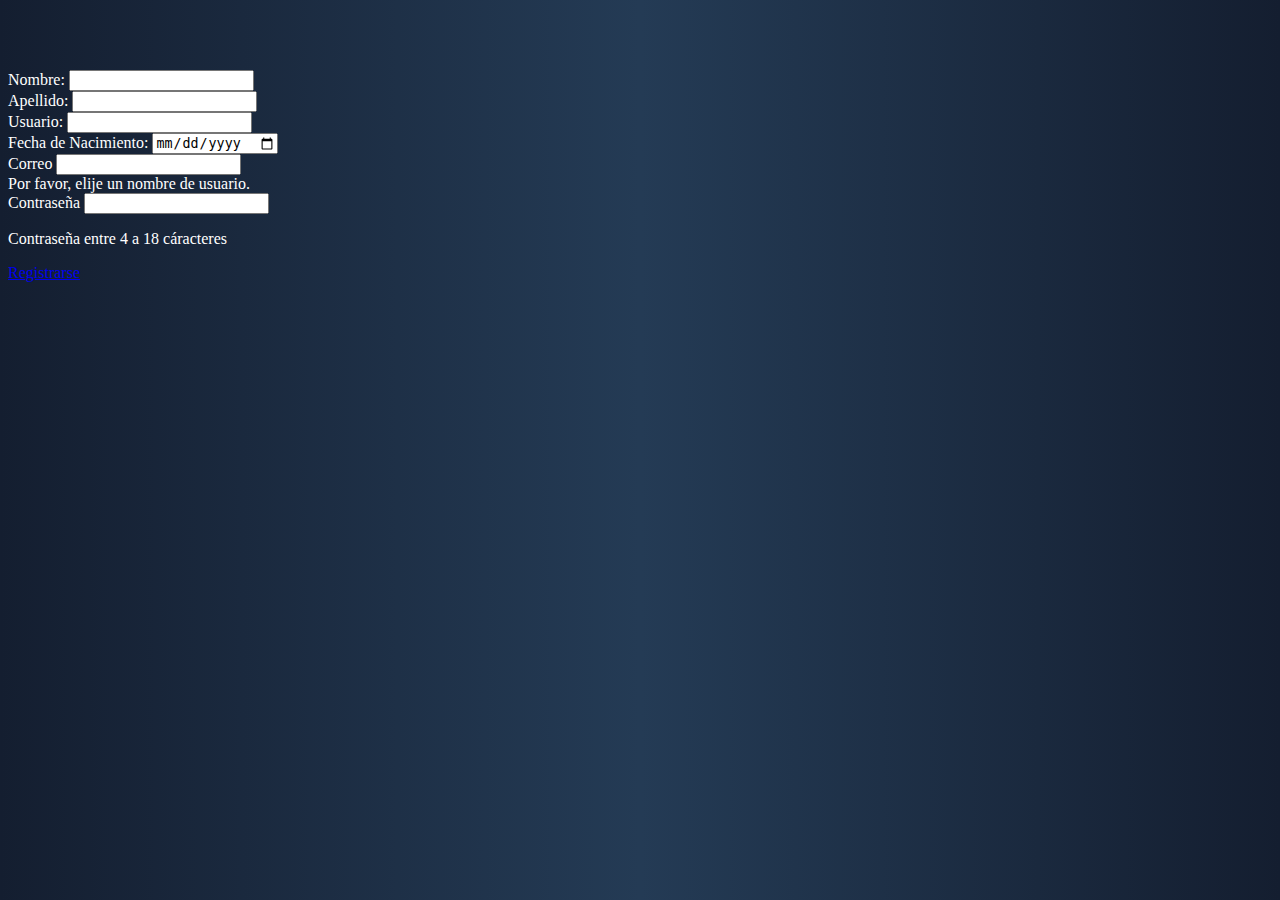
<file: registrar.html>
<!DOCTYPE html>
<html lang="en">

<head>
    <meta charset="UTF-8">
    <meta http-equiv="X-UA-Compatible" content="IE=edge">
    <meta name="viewport" content="width=device-width, initial-scale=1.0">
    <link href="https://cdn.jsdelivr.net/npm/bootstrap@5.3.0-alpha1/dist/css/bootstrap.min.css" rel="stylesheet"
        integrity="sha384-GLhlTQ8iRABdZLl6O3oVMWSktQOp6b7In1Zl3/Jr59b6EGGoI1aFkw7cmDA6j6gD" crossorigin="anonymous">
    <link rel="stylesheet" href="https://cdn.jsdelivr.net/npm/bootstrap-icons@1.10.3/font/bootstrap-icons.css">
    <link rel="stylesheet" href="./assests/css/newContact.css">
    <title>Registrate</title>
</head>

<body>

    <div class="container" style="margin: 70px auto;">
        <div class="row">
            <div class="col-md-3"></div>
            <div class="col-md-6">
                <form style="color: white;">
                    <div class="mb-3">
                        <label for="exampleInputEmail1" class="form-label">Nombre:</label>
                        <input type="text" class="form-control " id="exampleInputEmail1" aria-describedby="emailHelp"
                            required>
                    </div>
                    <div class="mb-3">
                        <label for="exampleInputEmail1" class="form-label">Apellido:</label>
                        <input type="text" class="form-control " id="exampleInputEmail1" aria-describedby="emailHelp"
                            required>
                    </div>
                    <div class="mb-3">
                        <label for="exampleInputEmail1" class="form-label">Usuario:</label>
                        <input type="text" class="form-control " id="exampleInputEmail1" aria-describedby="emailHelp"
                            required>
                    </div>
                    <div class="mb-3">
                        <label for="exampleInputEmail1" class="form-label">Fecha de Nacimiento:</label>
                        <input type="date" class="form-control " id="exampleInputEmail1" aria-describedby="emailHelp"
                            required>
                    </div>
                    <div class="mb-3">
                        <label for="exampleInputEmail1" class="form-label">Correo</label>
                        <input type="text" class="form-control " id="exampleInputEmail1" aria-describedby="emailHelp"
                            required>
                        <div class="invalid-feedback">
                            Por favor, elije un nombre de usuario.
                        </div>
                    </div>
                    <div class="mb-3">
                        <label for="exampleInputPassword1" class="form-label">Contraseña</label>
                        <input type="password" class="form-control" id="exampleInputPassword1" required>

                    </div>
                    <div id="emailHelp" class="form-text ssss">
                        <p style="color: white">Contraseña entre 4 a 18 cáracteres</p>
                    </div>
                    <a class="btn btn-light btnRegis" href="./index.html" role="button">Registrarse</a>


                </form>
            </div>
            <div class="col-md-3"></div>
        </div>
    </div>



</body>

</html>
</file>
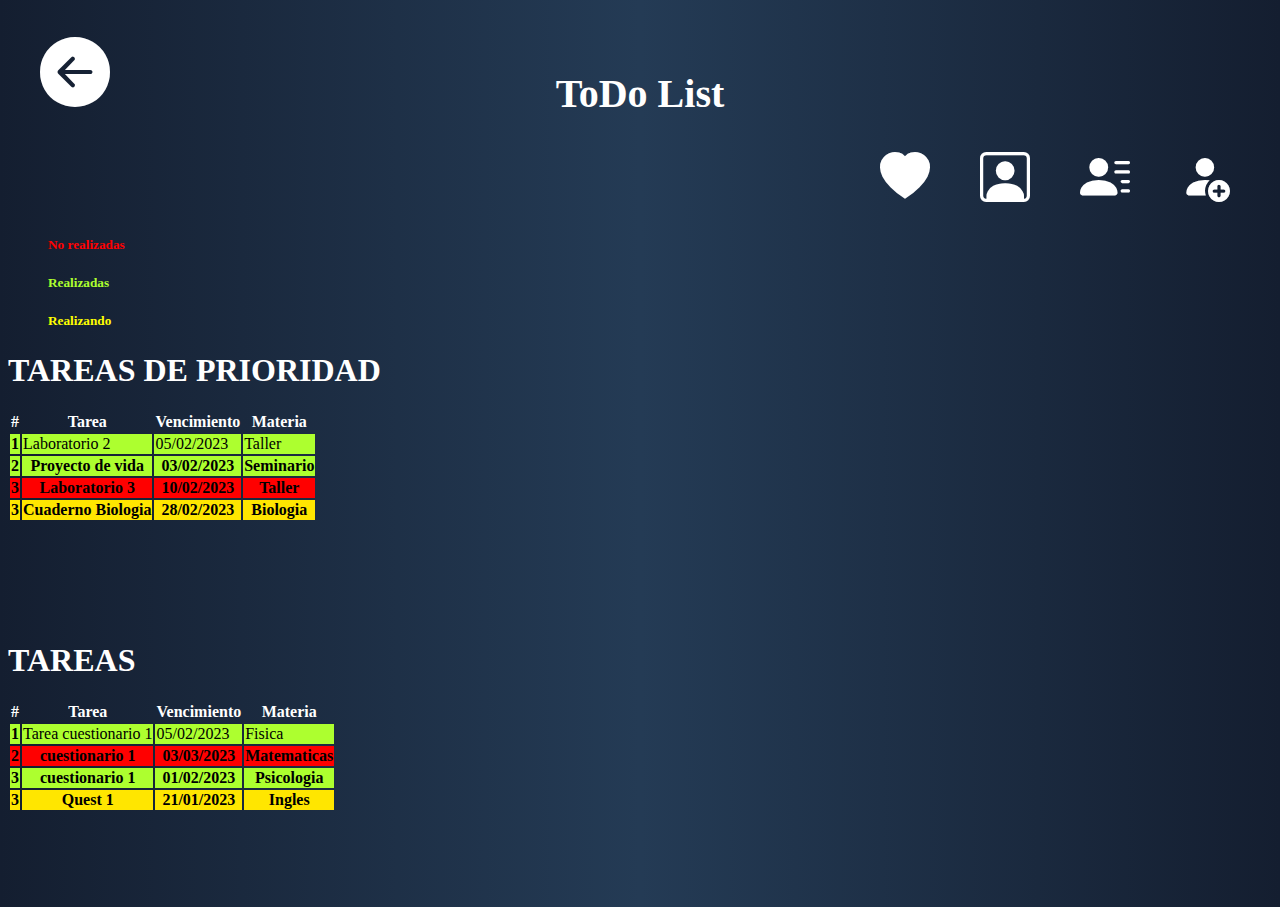
<file: todolist.html>
<!DOCTYPE html>
<html lang="en">

<head>
    <meta charset="UTF-8">
    <meta http-equiv="X-UA-Compatible" content="IE=edge">
    <meta name="viewport" content="width=device-width, initial-scale=1.0">
    <link href="https://cdn.jsdelivr.net/npm/bootstrap@5.3.0-alpha1/dist/css/bootstrap.min.css" rel="stylesheet"
        integrity="sha384-GLhlTQ8iRABdZLl6O3oVMWSktQOp6b7In1Zl3/Jr59b6EGGoI1aFkw7cmDA6j6gD" crossorigin="anonymous">
    <link rel="stylesheet" href="https://cdn.jsdelivr.net/npm/bootstrap-icons@1.10.3/font/bootstrap-icons.css">
    <link rel="stylesheet" href="./assests/css/todolist.css">
    <title>ToDo List</title>
</head>

<body>

    <div class="container">
        <h1 class="h1C">ToDo List</h1>
        <a href="./index.html"><i data-bs-toggle="tooltip" data-bs-title="REGRESO A LOGIN" data-bs-placement="bottom"
                class="bi bi-arrow-left-circle-fill"></i></a>

        <a href="./nuevoContacto.html"><i data-bs-toggle="tooltip" data-bs-title="AGREGAR" data-bs-placement="bottom"
                class="bi bi-person-fill-add agrega"></i></a>

        <a href="./favoritos.html"><i data-bs-toggle="tooltip" data-bs-title="CONTACTOS FAVORITOS"
                data-bs-placement="bottom" class="bi bi-heart-fill fav"></i></a>
        <a href="./perfil.html"><i data-bs-toggle="tooltip" data-bs-title="PERFIL" data-bs-placement="bottom"
                class="bi bi-person-square profile"></i></a>
        <a href="./contactos.html"><i data-bs-toggle="tooltip" data-bs-title="CONTACTOS" data-bs-placement="bottom"
                class="bi bi-person-lines-fill  todo"></i></a>
    </div>


    
    <div class="container" style="margin-top: 120px;">
        <div class="row justify-content-center">
            <ul>
                <h5 style="color:red">No realizadas </h5>
                <h5 style="color: greenyellow;">Realizadas</h5>
                <h5 style="color: yellow;">Realizando</h5>
            </ul>

            <h1 class="h1T">TAREAS DE PRIORIDAD </h1>


            <div class="col-md-12">
                <div class="" style="background-color: transparent;">
                    <div class="card-body">
                        <div class="table-responsive">
                            <table class="table table-borderless mb-0">
                                <thead style="color: white;">
                                    <tr>
                                        <th scope="col">#</th>
                                        <th scope="col">Tarea</th>
                                        <th scope="col">Vencimiento</th>
                                        <th scope="col">Materia</th>
                                    </tr>
                                </thead>
                                <tbody >
                                    <tr style="background-color: greenyellow; color: black;">
                                        <th >1</th>
                                        <td>Laboratorio 2</td>
                                        <td>05/02/2023</td>
                                        <td>Taller</td>
                                    </tr>
                                    <tr style="background-color: greenyellow; color: black;">
                                        <th>2</th>
                                        <th>Proyecto de vida</th>
                                        <th>03/02/2023</th>
                                        <th>Seminario</th>
                                    </tr>
                                    <tr style="background-color: red; ">
                                        <th>3</th>
                                        <th>Laboratorio 3</th>
                                        <th>10/02/2023</th>
                                        <th>Taller</th>
                                    </tr>
                                    <tr style="background-color: rgb(255, 230, 0); ">
                                        <th>3</th>
                                        <th>Cuaderno Biologia</th>
                                        <th>28/02/2023</th>
                                        <th>Biologia</th>
                                    </tr>
                                </tbody>
                            </table>
                        </div>
                    </div>
                </div>
            </div>
        </div>
    </div>

    <div class="container" style="margin-top: 120px; margin-bottom: 95px;">
        <div class="row justify-content-center">

            <h1 class="h1T">TAREAS</h1>


            <div class="col-md-12">
                <div class="" style="background-color: transparent;">
                    <div class="card-body">
                        <div class="table-responsive">
                            <table class="table table-borderless mb-0">
                                <thead style="color: white;">
                                    <tr>
                                        <th scope="col">#</th>
                                        <th scope="col">Tarea</th>
                                        <th scope="col">Vencimiento</th>
                                        <th scope="col">Materia</th>
                                    </tr>
                                </thead>
                                <tbody >
                                    <tr style="background-color: greenyellow; color: black;">
                                        <th >1</th>
                                        <td>Tarea cuestionario 1</td>
                                        <td>05/02/2023</td>
                                        <td>Fisica</td>
                                    </tr>
                                    <tr style="background-color: rgb(255, 0, 0); color: black;">
                                        <th>2</th>
                                        <th>cuestionario 1</th>
                                        <th>03/03/2023</th>
                                        <th>Matematicas</th>
                                    </tr>
                                    <tr style="background-color: greenyellow; ">
                                        <th>3</th>
                                        <th>cuestionario 1</th>
                                        <th>01/02/2023</th>
                                        <th>Psicologia</th>
                                    </tr>
                                    <tr style="background-color: rgb(255, 230, 0); ">
                                        <th>3</th>
                                        <th>Quest 1</th>
                                        <th>21/01/2023</th>
                                        <th>Ingles</th>
                                    </tr>
                                </tbody>
                            </table>
                        </div>
                    </div>
                </div>
            </div>
        </div>
    </div>


    <script src="https://cdn.jsdelivr.net/npm/bootstrap@5.3.0-alpha1/dist/js/bootstrap.bundle.min.js"
        integrity="sha384-w76AqPfDkMBDXo30jS1Sgez6pr3x5MlQ1ZAGC+nuZB+EYdgRZgiwxhTBTkF7CXvN"
        crossorigin="anonymous"></script>
    <script>
        const tooltipTriggerList = document.querySelectorAll('[data-bs-toggle="tooltip"]')
        const tooltipList = [...tooltipTriggerList].map(tooltipTriggerEl => new bootstrap.Tooltip(tooltipTriggerEl))
    </script>
</body>

</html>
</file>
<file: assests/css/indexView.css>
/* body backround / html  */

body {
    background: linear-gradient( #141e30, #243b55);
    margin: 0;
    padding: 0;
}


html {
    height: 100%; 
}

/* CARD */
.card-login {
    padding-top: 20px;
    display: flex;
    align-items: center;
    justify-content: center;
    border-radius: 40px;
    background-color: #5D6D7E;  
    height: 500px;
    box-shadow: 30px 30px 30px #243b55;
    border: none;
}

/*  orentacion */
.login input {
    width: 100%;
    margin-bottom: 20px;
    margin-top: 40px;
}

/* Boton e inputs   */

.login input {
    width: 100%;
    margin-top: 40px;
    margin-bottom: 20px;
    border: none;
    border-bottom: 1px solid #fff;
    background: transparent;
    outline: none;
    height: 50px;
    color: #ffffff;
    font-size: 16px;
}

.login input:focus {
    border: none;
    border-bottom: 1px solid #fff;
    background: white;
    outline: none;
    height: 40px;
    color: #000000;
    font-size: 16px;
}

.login input::placeholder {
    color: #fff;
}


/* Boton Ingresar */

.login .boton-iniciar {
    border: none;
    outline: none;
    height: 40px;
    width: 100%;
    background: #1c2028;
    color: #fff;
    font-size: 18px;
    border-radius: 20px;
}

.login .boton-iniciar:hover {
    background: #8ec1e7;
    color: #000;
    transform: scale(1, 1.2);
}

/* Texto iniciar  sesion */
.iniciar {
    color: white;
    font-size: 25px;
}

/* registro */
.registrate {
    color: #a2e0f6;
}

.registrate:hover {
    color: #9ede9d;
    font-size: 18px;
}

.img-lofin {
    font-size: 120px;
    position: absolute;
    top: -120px;
    color: #a3bbce;

}

/* derechos de autor */
.pie-pagina .derechos {
    padding: 15px 10pc;
    text-align: center;
    color: white;
}
</file>
<file: assests/css/contactos.css>
body {
    color: #fff;
    width: 100%;
    height: 100%;
    background-image: linear-gradient(-90deg,#141e30 , #243b55,#141e30);
}

html {
    height: 100%;
}

/* Boton y texto del colpased */
.colapsado {
    background-color: #dcf1f8;
    color: black;
    font-weight: bold;
    text-align: center;
    font-size: 19px;
}

.persona {
    font-size: 90px;
}

.trs {
    text-align: center;
}

.trs-text {
    text-align: center;
    font-weight: normal;
}

.accordion-item {
    margin-top: 7px;
    margin-bottom: 7px;
}


.pie-pagina .derechos {
    padding: 15px 10pc;
    text-align: center;
    color: white;
}


.h1C {
    color: white;
    font-weight: bold;
    font-size: 40px;
    margin-top: 70px;
    text-align: center;
}

.bi-arrow-left-circle-fill {
    font-size: 70px;
    color: white;
    position: absolute;
    bottom: 800px;
    left: 40px;
    top: 35px;

}

.bi-arrow-left-circle-fill:hover {
    /* font-size: 76px; */
    color: #8b99d6;
}

@media screen and (max-width: 800px) {
    .bi-arrow-left-circle-fill {
        font-size: 50px;
        color: rgb(255, 255, 255);
        position: absolute;
        bottom: 800px;
        left: 40px;
        top: 40px;

    }


}

.agrega {
    font-size: 70px;
    color: white;
    position: absolute;
    bottom: 800px;
    right: 500px;
    top: 35px;
}

.agrega:hover {

    color: rgb(52, 52, 59);


}

.fav {
    font-size: 70px;
    color: white;
    position: absolute;
    bottom: 800px;
    right: 400px;
    top: 35px;
}

.fav:hover {

    color: rgb(255, 0, 0);

}

.profile {
    font-size: 70px;
    color: white;
    position: absolute;
    bottom: 800px;
    right: 300px;
    top: 35px;
}

.profile:hover {
    color: rgb(92, 230, 245);

}

.todo {
    font-size: 70px;
    color: white;
    position: absolute;
    bottom: 800px;
    right: 200px;
    top: 35px;
}

.todo:hover {

    color: rgb(242, 136, 79);

}

@media screen and (max-width: 1400px) {
    .containerTodo {
        padding-top: 70px;
    }

}

@media screen and (max-width: 1400px) {
    .agrega {
        font-size: 50px;
        color: white;
        position: absolute;
        bottom: 800px;
        right: 50px;
        top: 150px;
    }

}

@media screen and (max-width: 1400px) {
    .fav {
        font-size: 50px;
        color: white;
        position: absolute;
        bottom: 800px;
        right: 350px;
        top: 150px;
    }

}

@media screen and (max-width: 1400px) {
    .profile {
        font-size: 50px;
        color: white;
        position: absolute;
        bottom: 800px;
        right: 250px;
        top: 150px;
    }

}

@media screen and (max-width: 1400px) {
    .todo {
        font-size: 50px;
        color: white;
        position: absolute;
        bottom: 800px;
        right: 150px;
        top: 150px;
    }

}
</file>
<file: assests/css/fav.css>
body {
    color: #fff;
    width: 100%;
    height: 100%;
    background-image: linear-gradient(-90deg,#232223 , #2f2c34,#38323a);
}
.h1C {
    color: white;
    font-weight: bold;
    font-size: 40px;
    margin-top: 70px;
    text-align: center;
}

.bi-arrow-left-circle-fill {
    font-size: 70px;
    color: white;
    position: absolute;
    bottom: 800px;
    left: 40px;
    top: 35px;

}

.bi-arrow-left-circle-fill:hover {
    /* font-size: 76px; */
    color: #8b99d6;
}

@media screen and (max-width: 800px) {
    .bi-arrow-left-circle-fill {
        font-size: 50px;
        color: rgb(255, 255, 255);
        position: absolute;
        bottom: 800px;
        left: 40px;
        top: 40px;

    }


}

.agrega {
    font-size: 70px;
    color: white;
    position: absolute;
    bottom: 800px;
    right: 500px;
    top: 35px;
}

.agrega:hover {

    color: rgb(52, 52, 59);


}

.fav {
    font-size: 70px;
    color: white;
    position: absolute;
    bottom: 800px;
    right: 400px;
    top: 35px;
}

.fav:hover {

    color: rgb(255, 0, 0);

}

.profile {
    font-size: 70px;
    color: white;
    position: absolute;
    bottom: 800px;
    right: 300px;
    top: 35px;
}

.colapsado {
    background-color: #dcf1f8;
    color: black;
    font-weight: bold;
    text-align: center;
    font-size: 19px;
}


.profile:hover {
    color: rgb(92, 230, 245);

}

.todo {
    font-size: 70px;
    color: white;
    position: absolute;
    bottom: 800px;
    right: 200px;
    top: 35px;
}

.todo:hover {

    color: rgb(242, 136, 79);

}

@media screen and (max-width: 1500px) {
    .containerTodo {
        padding-top: 70px;
    }

}

@media screen and (max-width: 1550px) {
    .agrega {
        font-size: 50px;
        color: white;
        position: absolute;
        bottom: 800px;
        right: 50px;
        top: 150px;
    }

}

@media screen and (max-width: 1400px) {
    .fav {
        font-size: 50px;
        color: white;
        position: absolute;
        bottom: 800px;
        right: 350px;
        top: 150px;
    }

}

@media screen and (max-width: 1400px) {
    .profile {
        font-size: 50px;
        color: white;
        position: absolute;
        bottom: 800px;
        right: 250px;
        top: 150px;
    }

}

@media screen and (max-width: 1400px) {
    .todo {
        font-size: 50px;
        color: white;
        position: absolute;
        bottom: 800px;
        right: 150px;
        top: 150px;
    }

}

.persona {
    font-size: 90px;
}

.trs {
    text-align: center;
}

.trs-text {
    text-align: center;
    font-weight: normal;
}

.accordion-item {
    margin-top: 7px;
    margin-bottom: 7px;
}


.pie-pagina .derechos {
    padding: 15px 10pc;
    text-align: center;
    color: white;
}

@keyframes latidos {
    from { transform: none; }
    50% { transform: scale(1.2); }
    to { transform: scale(1.1); }
}
/* En la clase corazon vamos a llamar latidos en la animación  */
.bi-heart-fill {
	display: inline-block;
	font-size: 15px;
	text-shadow: 0 0 10px #222,1px 1px  0 #450505;
	color: red;
	animation: latidos .5s infinite;
	transform-origin: center;
}
</file>
<file: assests/css/newContact.css>
body {
    background-image: linear-gradient(-90deg,#141e30 , #243b55,#141e30);
}


html {
    height: 100%;
}


/* CARD */
.card-login {
    padding-top: 20px;
    display: flex;
    align-items: center;
    justify-content: center;
    background-color: transparent;
    height: 500px;
    
}

/*  orentacion */
.login input {
    width: 100%;
    margin-bottom: 20px;
    margin-top: 40px;
}

/* Boton e inputs   */

.login input {
    width: 100%;
    margin-top: 40px;
    margin-bottom: 20px;
    border: none;
    border-bottom: 1px solid #fff;
    background: transparent;
    outline: none;
    height: 50px;
    color: #ffffff;
    font-size: 16px;
}

.login input:focus {
    border: none;
    border-bottom: 1px solid #fff;
    background: white;
    outline: none;
    height: 40px;
    color: #000000;
    font-size: 16px;
}

.login input::placeholder {
    color: #fff;
}


/* Boton Ingresar */

.login .boton-iniciar {
    border: none;
    outline: none;
    height: 40px;
    width: 100%;
    background: #1c2028;
    color: #fff;
    font-size: 18px;
    border-radius: 20px;
}

.login .boton-iniciar:hover {
    background: #8ec1e7;
    color: #000;
    transform: scale(1.1);
}

/* Texto iniciar  sesion */
.iniciar {
    color: white;
    font-size: 25px;
}

/* registro */
.registrate {
    color: #a2e0f6;
}

.registrate:hover {
    color: #9ede9d;
    font-size: 18px;
}

/* derechos de autor */
.pie-pagina .derechos {
    padding: 15px 10pc;
    text-align: center;
    color: white;
    margin-top: 190px;
}


/* IMAGES/BOTONES */
.h1C {
    color: white;
    font-weight: bold;
    font-size: 40px;
    margin-top: 70px;
    text-align: center;
}

.bi-arrow-left-circle-fill {
    font-size: 70px;
    color: white;
    position: absolute;
    bottom: 800px;
    left: 40px;
    top: 35px;

}

.bi-arrow-left-circle-fill:hover {
    /* font-size: 76px; */
    color: #8b99d6;
}

@media screen and (max-width: 800px) {
    .bi-arrow-left-circle-fill {
        font-size: 50px;
        color: rgb(255, 255, 255);
        position: absolute;
        bottom: 800px;
        left: 40px;
        top: 40px;

    }


}

.agrega {
    font-size: 70px;
    color: white;
    position: absolute;
    bottom: 800px;
    right: 500px;
    top: 35px;
}

.agrega:hover {

    color: rgb(52, 52, 59);


}

.fav {
    font-size: 70px;
    color: white;
    position: absolute;
    bottom: 800px;
    right: 400px;
    top: 35px;
}

.fav:hover {

    color: rgb(255, 0, 0);

}

.profile {
    font-size: 70px;
    color: white;
    position: absolute;
    bottom: 800px;
    right: 300px;
    top: 35px;
}

.profile:hover {
    color: rgb(92, 230, 245);

}

.todo {
    font-size: 70px;
    color: white;
    position: absolute;
    bottom: 800px;
    right: 200px;
    top: 35px;
}

.todo:hover {

    color: rgb(242, 136, 79);

}

@media screen and (max-width: 1400px) {
    .containerTodo {
        padding-top: 70px;
    }

}

@media screen and (max-width: 1400px) {
    .agrega {
        font-size: 50px;
        color: white;
        position: absolute;
        bottom: 800px;
        right: 50px;
        top: 150px;
    }

}

@media screen and (max-width: 1400px) {
    .fav {
        font-size: 50px;
        color: white;
        position: absolute;
        bottom: 800px;
        right: 350px;
        top: 150px;
    }

}

@media screen and (max-width: 1400px) {
    .profile {
        font-size: 50px;
        color: white;
        position: absolute;
        bottom: 800px;
        right: 250px;
        top: 150px;
    }

}

@media screen and (max-width: 1400px) {
    .todo {
        font-size: 50px;
        color: white;
        position: absolute;
        bottom: 800px;
        right: 150px;
        top: 150px;
    }

}
</file>
<file: assests/css/perfil.css>
/* Color del body */
body{
    /* background: linear-gradient(-90deg,#5d7197 , #8ea9c7,#40557c); */
    background-image: url(https://i.pinimg.com/videos/thumbnails/originals/1b/94/96/1b9496c8c53254040b029311da4e8560.0000000.jpg); 
    /* background-repeat: no-repeat; */
    background-size: cover;
    background-color:#40557c;
}



/* Imagen de perfil */
.yo{
    border-radius: 900px;
    margin-top: 40px;
    margin-left: 40px;
}

.yo:hover{
    width: 300px;
}

@media screen and (max-width:1200px){
    .yo{
        margin-left: 90px;
        margin-top: 100px;
    }
}

/* Texto del perfil */
.h1-profile{
    margin: 40px;
    text-align: center;
    font-family: 'Times New Roman', Times, serif;
    font-size: 40px;
    font-weight: bold;
    color: #fff;
    font-style: italic;
}


/* Informacion  */
.info{
    font-family: 'Times New Roman', Times, serif;
    font-size: 30px;
    font-weight: bold;
    color: rgb(254, 255, 254);
}

.h5P{
    color: rgb(255, 233, 204);
    font-weight: bold;
}

.p33{
color: aliceblue;
font-size: 20px;
font-weight: bold;
}

/* Botones/Imagenes */
.h1C {
    color: white;
    font-weight: bold;
    font-size: 40px;
    margin-top: 70px;
    font-weight: bold;
    text-align: center;
}

.bi-arrow-left-circle-fill {
    font-size: 70px;
    color: white;
    position: absolute;
    bottom: 800px;
    left: 40px;
    top: 35px;

}

.bi-arrow-left-circle-fill:hover {
    /* font-size: 76px; */
    color: #8b99d6;
}

@media screen and (max-width: 800px) {
    .bi-arrow-left-circle-fill {
        font-size: 50px;
        color: rgb(255, 255, 255);
        position: absolute;
        bottom: 800px;
        left: 40px;
        top: 40px;

    }


}

.agrega {
    font-size: 70px;
    color: white;
    position: absolute;
    bottom: 800px;
    right: 500px;
    top: 35px;
}

.agrega:hover {

    color: rgb(52, 52, 59);


}

.fav {
    font-size: 70px;
    color: white;
    position: absolute;
    bottom: 800px;
    right: 400px;
    top: 35px;
}

.fav:hover {

    color: rgb(255, 0, 0);

}

.profile {
    font-size: 70px;
    color: white;
    position: absolute;
    bottom: 800px;
    right: 300px;
    top: 35px;
}

.profile:hover {
    color: rgb(92, 230, 245);

}

.todo {
    font-size: 70px;
    color: white;
    position: absolute;
    bottom: 800px;
    right: 200px;
    top: 35px;
}

.todo:hover {

    color: rgb(242, 136, 79);

}

@media screen and (max-width: 1400px) {
    .containerTodo {
        padding-top: 70px;
    }

}

@media screen and (max-width: 1400px) {
    .agrega {
        font-size: 50px;
        color: white;
        position: absolute;
        bottom: 800px;
        right: 50px;
        top: 150px;
    }

}

@media screen and (max-width: 1400px) {
    .fav {
        font-size: 50px;
        color: white;
        position: absolute;
        bottom: 800px;
        right: 350px;
        top: 150px;
    }

}

@media screen and (max-width: 1400px) {
    .profile {
        font-size: 50px;
        color: white;
        position: absolute;
        bottom: 800px;
        right: 250px;
        top: 150px;
    }

}

@media screen and (max-width: 1400px) {
    .todo {
        font-size: 50px;
        color: white;
        position: absolute;
        bottom: 800px;
        right: 150px;
        top: 150px;
    }

}
</file>
<file: assests/css/todolist.css>
/* body */
body {
    background-image: linear-gradient(-90deg,#141e30 , #243b55,#141e30);
}



/* BOTOONES Y IMAGENES */
.h1C {
    color: white;
    font-weight: bold;
    font-size: 40px;
    margin-top: 70px;
    text-align: center;
}

.bi-arrow-left-circle-fill {
    font-size: 70px;
    color: white;
    position: absolute;
    bottom: 800px;
    left: 40px;
    top: 35px;

}

.bi-arrow-left-circle-fill:hover {
    /* font-size: 76px; */
    color: #8b99d6;
}

@media screen and (max-width: 800px) {
    .bi-arrow-left-circle-fill {
        font-size: 50px;
        color: rgb(255, 255, 255);
        position: absolute;
        bottom: 800px;
        left: 40px;
        top: 40px;

    }


}

.agrega {
    font-size: 70px;
    color: white;
    position: absolute;
    bottom: 800px;
    right: 500px;
    top: 35px;
}

.agrega:hover {

    color: rgb(52, 52, 59);


}

.fav {
    font-size: 70px;
    color: white;
    position: absolute;
    bottom: 800px;
    right: 400px;
    top: 35px;
}

.fav:hover {

    color: rgb(255, 0, 0);

}

.profile {
    font-size: 70px;
    color: white;
    position: absolute;
    bottom: 800px;
    right: 300px;
    top: 35px;
}

.profile:hover {
    color: rgb(92, 230, 245);

}

.todo {
    font-size: 70px;
    color: white;
    position: absolute;
    bottom: 800px;
    right: 200px;
    top: 35px;
}

.todo:hover {

    color: rgb(242, 136, 79);

}

@media screen and (max-width: 1400px) {
    .containerTodo {
        padding-top: 70px;
    }

}

@media screen and (max-width: 1400px) {
    .agrega {
        font-size: 50px;
        color: white;
        position: absolute;
        bottom: 800px;
        right: 50px;
        top: 150px;
    }

}

@media screen and (max-width: 1400px) {
    .fav {
        font-size: 50px;
        color: white;
        position: absolute;
        bottom: 800px;
        right: 350px;
        top: 150px;
    }

}

@media screen and (max-width: 1400px) {
    .profile {
        font-size: 50px;
        color: white;
        position: absolute;
        bottom: 800px;
        right: 250px;
        top: 150px;
    }

}

@media screen and (max-width: 1400px) {
    .todo {
        font-size: 50px;
        color: white;
        position: absolute;
        bottom: 800px;
        right: 150px;
        top: 150px;
    }

}

/* Boton y texto del colpased */
.colapsado {
    background-color: #dcf1f8;
    color: black;
    font-weight: bold;
    text-align: center;
    font-size: 19px;
}

.persona {
    font-size: 90px;
}

.trs {
    text-align: center;
}

.trs-text {
    text-align: center;
    font-weight: normal;
}

.accordion-item {
    margin-top: 7px;
    margin-bottom: 7px;
}

.h1T{
    color: white;
}
</file>
